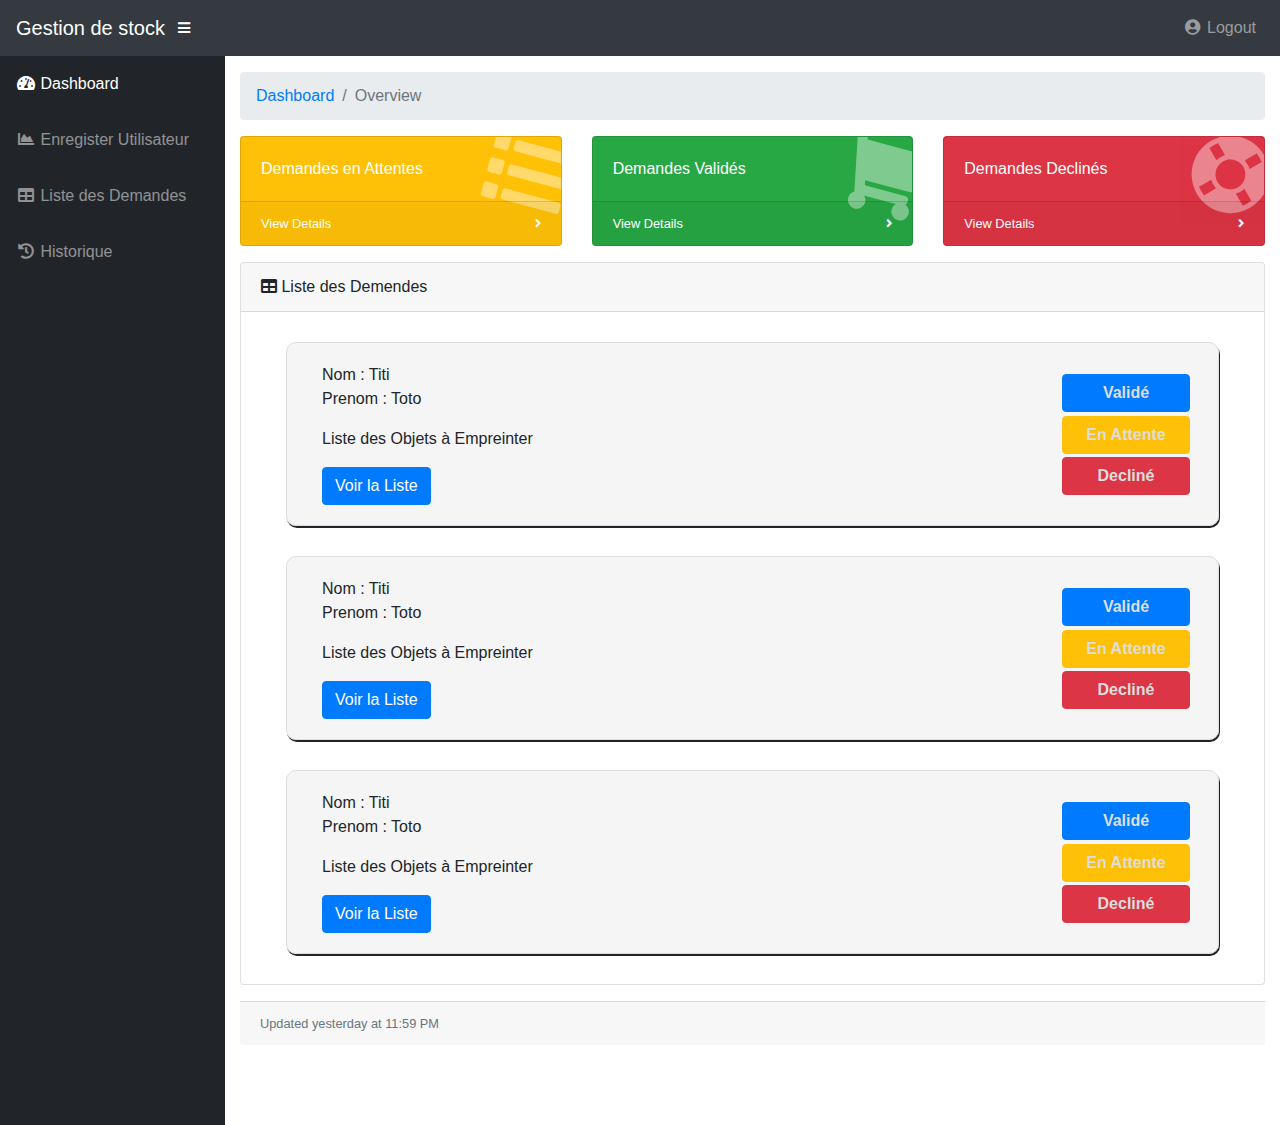
<file: index.html>
<!DOCTYPE html>
<html lang="en">

  <head>

    <meta charset="utf-8">
    <meta http-equiv="X-UA-Compatible" content="IE=edge">
    <meta name="viewport" content="width=device-width, initial-scale=1, shrink-to-fit=no">
    <meta name="description" content="">
    <meta name="author" content="">

    <title>SB Admin - Dashboard</title>

    <!-- Bootstrap core CSS-->
    <link href="vendor/bootstrap/css/bootstrap.min.css" rel="stylesheet">

    <!-- Custom fonts for this template-->
    <link href="vendor/fontawesome-free/css/all.min.css" rel="stylesheet" type="text/css">

    <!-- Page level plugin CSS-->
    <link href="vendor/datatables/dataTables.bootstrap4.css" rel="stylesheet">

    <!-- Custom styles for this template-->
    <link href="css/sb-admin.css" rel="stylesheet">

    <!-- style personnalisé-->
    <link rel="stylesheet" href="addedStyle.css">

  </head>

  <body id="page-top">

    <nav class="navbar navbar-expand navbar-dark bg-dark static-top">

      <a class="navbar-brand mr-1" href="index.html">Gestion de stock</a>

      <button class="btn btn-link btn-sm text-white order-1 order-sm-0" id="sidebarToggle" href="#">
        <i class="fas fa-bars"></i>
      </button>

 

      <!-- Navbar -->
      <ul class="navbar-nav ml-auto  float-left">  
        <li class="nav-item dropdown no-arrow">
          <a class="nav-link dropdown-toggle" href="#" id="userDropdown" role="button" data-toggle="dropdown" aria-haspopup="true" aria-expanded="false">
            <i class="fas fa-user-circle fa-fw"></i> Logout
          </a>     
        </li>
      </ul>

    </nav>

    <div id="wrapper">

      <!-- Sidebar -->
      <ul class="sidebar navbar-nav">
        <li class="nav-item active">
          <a class="nav-link" href="index.html">
            <i class="fas fa-fw fa-tachometer-alt"></i>
            <span>Dashboard</span>
          </a>
        </li>
     
       
        <li class="nav-item">
            <a class="nav-link" href="register.html">
              <i class="fas fa-fw fa-chart-area"></i>
              <span>Enregister Utilisateur</span></a>
          </li>
        <li class="nav-item">
          <a class="nav-link" href="tables.html">
            <i class="fas fa-fw fa-table"></i>
            <span>Liste des Demandes</span></a>
        </li>
        <li class="nav-item">
          <a class="nav-link" href="historique.html">
            <i class="fas fa-fw fa-history"></i>
            <span>Historique</span></a>
        </li>
      </ul>

      <div id="content-wrapper">

        <div class="container-fluid">

          <!-- Breadcrumbs-->
          <ol class="breadcrumb">
            <li class="breadcrumb-item">
              <a href="#">Dashboard</a>
            </li>
            <li class="breadcrumb-item active">Overview</li>
          </ol>

          <!-- Icon Cards-->
          <div class="row">
        <!--     <div class="col-xl-3 col-sm-6 mb-3">
              <div class="card text-white bg-primary o-hidden h-100">
                <div class="card-body">
                  <div class="card-body-icon">
                    <i class="fas fa-fw fa-comments"></i>
                  </div>
                  <div class="mr-5">26 New Messages!</div>
                </div>
                <a class="card-footer text-white clearfix small z-1" href="#">
                  <span class="float-left">View Details</span>
                  <span class="float-right">
                    <i class="fas fa-angle-right"></i>
                  </span>
                </a>
              </div>
            </div>-->
            <div class="col-xl-4 col-sm-6 mb-3">
              <div class="card text-white bg-warning o-hidden h-100">
                <div class="card-body">
                  <div class="card-body-icon">
                    <i class="fas fa-fw fa-list"></i>
                  </div>
                  <div class="mr-5">Demandes en Attentes</div>
                </div>
                <a class="card-footer text-white clearfix small z-1" href="#">
                  <span class="float-left">View Details</span>
                  <span class="float-right">
                    <i class="fas fa-angle-right"></i>
                  </span>
                </a>
              </div>
            </div>
            <div class="col-xl-4 col-sm-6 mb-3">
              <div class="card text-white bg-success o-hidden h-100">
                <div class="card-body">
                  <div class="card-body-icon">
                    <i class="fas fa-fw fa-shopping-cart"></i>
                  </div>
                  <div class="mr-5">Demandes Validés</div>
                </div>
                <a class="card-footer text-white clearfix small z-1" href="#">
                  <span class="float-left">View Details</span>
                  <span class="float-right">
                    <i class="fas fa-angle-right"></i>
                  </span>
                </a>
              </div>
            </div>
            <div class="col-xl-4 col-sm-6 mb-3">
              <div class="card text-white bg-danger o-hidden h-100">
                <div class="card-body">
                  <div class="card-body-icon">
                    <i class="fas fa-fw fa-life-ring"></i>
                  </div>
                  <div class="mr-5"> Demandes Declinés</div>
                </div>
                <a class="card-footer text-white clearfix small z-1" href="#">
                  <span class="float-left">View Details</span>
                  <span class="float-right">
                    <i class="fas fa-angle-right"></i>
                  </span>
                </a>
              </div>
            </div>
          </div>

          <!-- Liste des demendes -->
          <div class="card mb-3">
            <div class="card-header">
              <i class="fas fa-table"></i>
              Liste des Demendes</div>
            <div class="container-fluid ">
                            <div class="demande row" >
      
                        <div class="col-sm " >
                            <p>Nom : Titi <br>
                                Prenom : Toto <br>
        
                            </p>
                            <p>
                              Liste des Objets à Empreinter
                            </p>
                            <button id="myBtn" type="button" class="btn btn-primary" >Voir la Liste</button>       
                            <div class="choix"> 
                              <div><button type="button" class="btn btn-primary"> Validé </button></div>
                                <div><button type="button" class="btn btn-warning"> En Attente </button></div>
                                <div><button type="button" class="btn btn-danger"> Decliné </button></div>
                                
                                
                              </div>
                          </div>
                          
        
                      </div>
              <div class="demande row" >
      
                  <div class="col-sm " >
                      <p>Nom : Titi <br>
                          Prenom : Toto <br>
  
                      </p>
                      <p>
                        Liste des Objets à Empreinter
                      </p>
                      <button id="myBtn" type="button" class="btn btn-primary" >Voir la Liste</button>       
                      <div class="choix"> 
                        <div><button type="button" class="btn btn-primary"> Validé </button></div>
                          <div><button type="button" class="btn btn-warning"> En Attente </button></div>
                          <div><button type="button" class="btn btn-danger"> Decliné </button></div>
                          
                          
                        </div>
                    </div>
                    
  
                </div>
                    <div class="demande row" >
      
                        <div class="col-sm " >
                            <p>Nom : Titi <br>
                                Prenom : Toto <br>
        
                            </p>
                            <p>
                              Liste des Objets à Empreinter
                            </p>
                            <button id="myBtn" type="button" class="btn btn-primary" >Voir la Liste</button>       
                            <div class="choix"> 
                              <div><button type="button" class="btn btn-primary"> Validé </button></div>
                                <div><button type="button" class="btn btn-warning"> En Attente </button></div>
                                <div><button type="button" class="btn btn-danger"> Decliné </button></div>
                                
                                
                              </div>
                          </div>
                          
        
                      </div>
                </div>

         

            </div>
            <div class="card-footer small text-muted">Updated yesterday at 11:59 PM</div>
          </div>

        </div>
        <!-- /.container-fluid -->


<!-- The Modal -->
<div id="myModal" class="modal">

    <!-- Modal content -->
    <div class="modal-content">
      <div class="modal-header">
        <span class="close">&times;</span>
        <h2>Liste des Objet a Empreinté</h2>
      </div>
      <div class="modal-body">
          <table class="table table-bordered" id="dataTable" width="100%" cellspacing="0">
              <thead>
                <tr>
                  <th>Objet</th>
                  <th>Type</th>
                  <th>Quantité</th>
                  <th>Date d'Empreint</th>
                  <th>Date du Retour</th>
                  
                </tr>
              </thead>
              <tbody>
                <tr>
                  <td>Tiger Nixon</td>
                  <td>System Architect</td>
                  <td>Edinburgh</td>
                  <td>61</td>
                  <td>2011/04/25</td>

                </tr>
                <tr>
                  <td>Garrett Winters</td>
                  <td>Accountant</td>
                  <td>Tokyo</td>
                  <td>63</td>
                  <td>2011/07/25</td>

                </tr>
      </div>
    
    </div>
  
  </div>

       

      </div>
      <!-- /.content-wrapper -->

    </div>
    <!-- /#wrapper -->

    <!-- Scroll to Top Button-->
    <a class="scroll-to-top rounded" href="#page-top">
      <i class="fas fa-angle-up"></i>
    </a>

    <!-- Logout Modal-->
    <div class="modal fade" id="logoutModal" tabindex="-1" role="dialog" aria-labelledby="exampleModalLabel" aria-hidden="true">
      <div class="modal-dialog" role="document">
        <div class="modal-content">
          <div class="modal-header">
            <h5 class="modal-title" id="exampleModalLabel">Ready to Leave?</h5>
            <button class="close" type="button" data-dismiss="modal" aria-label="Close">
              <span aria-hidden="true">×</span>
            </button>
          </div>
          <div class="modal-body">Select "Logout" below if you are ready to end your current session.</div>
          <div class="modal-footer">
            <button class="btn btn-secondary" type="button" data-dismiss="modal">Cancel</button>
            <a class="btn btn-primary" href="login.html">Logout</a>
          </div>
        </div>
      </div>
    </div>

    <!-- Bootstrap core JavaScript-->
    <script src="vendor/jquery/jquery.min.js"></script>
    <script src="vendor/bootstrap/js/bootstrap.bundle.min.js"></script>

    <!-- Core plugin JavaScript-->
    <script src="vendor/jquery-easing/jquery.easing.min.js"></script>

    <!-- Page level plugin JavaScript-->
    <script src="vendor/chart.js/Chart.min.js"></script>
    <script src="vendor/datatables/jquery.dataTables.js"></script>
    <script src="vendor/datatables/dataTables.bootstrap4.js"></script>

    <!-- Custom scripts for all pages-->
    <script src="js/sb-admin.min.js"></script>

    <!-- Demo scripts for this page-->
    <script src="js/demo/datatables-demo.js"></script>
    <script src="js/demo/chart-area-demo.js"></script>


    <script>
        // Get the modal
        var modal = document.getElementById('myModal');
        
        // Get the button that opens the modal
        var btn = document.getElementById("myBtn");
        
        // Get the <span> element that closes the modal
        var span = document.getElementsByClassName("close")[0];
        
        // When the user clicks the button, open the modal 
        btn.onclick = function() {
            modal.style.display = "block";
        }
        
        // When the user clicks on <span> (x), close the modal
        span.onclick = function() {
            modal.style.display = "none";
        }
        
        // When the user clicks anywhere outside of the modal, close it
        window.onclick = function(event) {
            if (event.target == modal) {
                modal.style.display = "none";
            }
        }
        </script>

  </body>

</html>
</file>
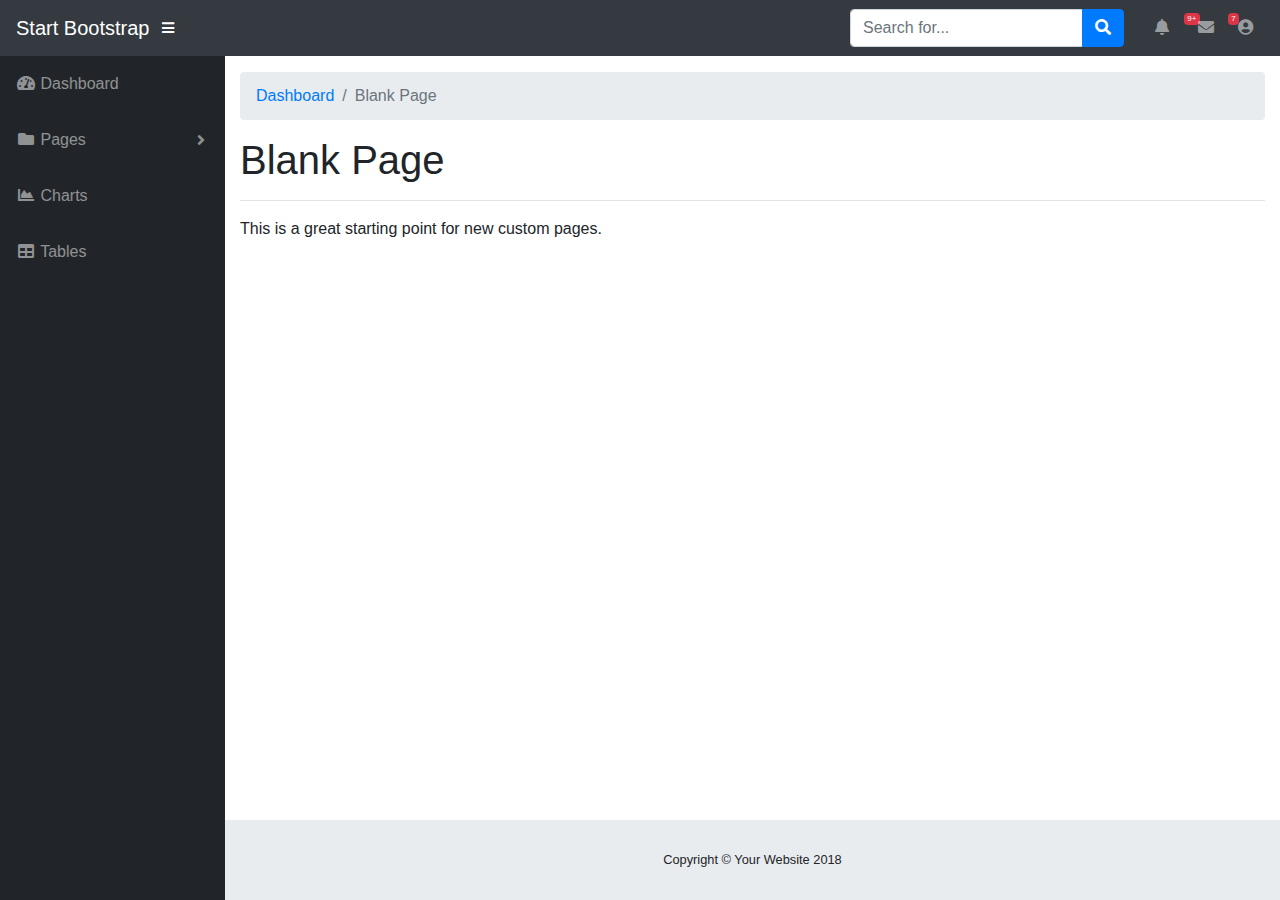
<file: blank.html>
<!DOCTYPE html>
<html lang="en">

  <head>

    <meta charset="utf-8">
    <meta http-equiv="X-UA-Compatible" content="IE=edge">
    <meta name="viewport" content="width=device-width, initial-scale=1, shrink-to-fit=no">
    <meta name="description" content="">
    <meta name="author" content="">

    <title>SB Admin - Blank Page</title>

    <!-- Bootstrap core CSS-->
    <link href="vendor/bootstrap/css/bootstrap.min.css" rel="stylesheet">

    <!-- Custom fonts for this template-->
    <link href="vendor/fontawesome-free/css/all.min.css" rel="stylesheet" type="text/css">

    <!-- Page level plugin CSS-->
    <link href="vendor/datatables/dataTables.bootstrap4.css" rel="stylesheet">

    <!-- Custom styles for this template-->
    <link href="css/sb-admin.css" rel="stylesheet">

  </head>

  <body id="page-top">

    <nav class="navbar navbar-expand navbar-dark bg-dark static-top">

      <a class="navbar-brand mr-1" href="index.html">Start Bootstrap</a>

      <button class="btn btn-link btn-sm text-white order-1 order-sm-0" id="sidebarToggle" href="#">
        <i class="fas fa-bars"></i>
      </button>

      <!-- Navbar Search -->
      <form class="d-none d-md-inline-block form-inline ml-auto mr-0 mr-md-3 my-2 my-md-0">
        <div class="input-group">
          <input type="text" class="form-control" placeholder="Search for..." aria-label="Search" aria-describedby="basic-addon2">
          <div class="input-group-append">
            <button class="btn btn-primary" type="button">
              <i class="fas fa-search"></i>
            </button>
          </div>
        </div>
      </form>

      <!-- Navbar -->
      <ul class="navbar-nav ml-auto ml-md-0">
        <li class="nav-item dropdown no-arrow mx-1">
          <a class="nav-link dropdown-toggle" href="#" id="alertsDropdown" role="button" data-toggle="dropdown" aria-haspopup="true" aria-expanded="false">
            <i class="fas fa-bell fa-fw"></i>
            <span class="badge badge-danger">9+</span>
          </a>
          <div class="dropdown-menu dropdown-menu-right" aria-labelledby="alertsDropdown">
            <a class="dropdown-item" href="#">Action</a>
            <a class="dropdown-item" href="#">Another action</a>
            <div class="dropdown-divider"></div>
            <a class="dropdown-item" href="#">Something else here</a>
          </div>
        </li>
        <li class="nav-item dropdown no-arrow mx-1">
          <a class="nav-link dropdown-toggle" href="#" id="messagesDropdown" role="button" data-toggle="dropdown" aria-haspopup="true" aria-expanded="false">
            <i class="fas fa-envelope fa-fw"></i>
            <span class="badge badge-danger">7</span>
          </a>
          <div class="dropdown-menu dropdown-menu-right" aria-labelledby="messagesDropdown">
            <a class="dropdown-item" href="#">Action</a>
            <a class="dropdown-item" href="#">Another action</a>
            <div class="dropdown-divider"></div>
            <a class="dropdown-item" href="#">Something else here</a>
          </div>
        </li>
        <li class="nav-item dropdown no-arrow">
          <a class="nav-link dropdown-toggle" href="#" id="userDropdown" role="button" data-toggle="dropdown" aria-haspopup="true" aria-expanded="false">
            <i class="fas fa-user-circle fa-fw"></i>
          </a>
          <div class="dropdown-menu dropdown-menu-right" aria-labelledby="userDropdown">
            <a class="dropdown-item" href="#">Settings</a>
            <a class="dropdown-item" href="#">Activity Log</a>
            <div class="dropdown-divider"></div>
            <a class="dropdown-item" href="#" data-toggle="modal" data-target="#logoutModal">Logout</a>
          </div>
        </li>
      </ul>

    </nav>

    <div id="wrapper">

      <!-- Sidebar -->
      <ul class="sidebar navbar-nav">
        <li class="nav-item">
          <a class="nav-link" href="index.html">
            <i class="fas fa-fw fa-tachometer-alt"></i>
            <span>Dashboard</span>
          </a>
        </li>
        <li class="nav-item dropdown">
          <a class="nav-link dropdown-toggle" href="#" id="pagesDropdown" role="button" data-toggle="dropdown" aria-haspopup="true" aria-expanded="false">
            <i class="fas fa-fw fa-folder"></i>
            <span>Pages</span>
          </a>
          <div class="dropdown-menu" aria-labelledby="pagesDropdown">
            <h6 class="dropdown-header">Login Screens:</h6>
            <a class="dropdown-item" href="login.html">Login</a>
            <a class="dropdown-item" href="register.html">Register</a>
            <a class="dropdown-item" href="forgot-password.html">Forgot Password</a>
            <div class="dropdown-divider"></div>
            <h6 class="dropdown-header">Other Pages:</h6>
            <a class="dropdown-item" href="404.html">404 Page</a>
            <a class="dropdown-item active" href="blank.html">Blank Page</a>
          </div>
        </li>
        <li class="nav-item">
          <a class="nav-link" href="charts.html">
            <i class="fas fa-fw fa-chart-area"></i>
            <span>Charts</span></a>
        </li>
        <li class="nav-item">
          <a class="nav-link" href="tables.html">
            <i class="fas fa-fw fa-table"></i>
            <span>Tables</span></a>
        </li>
      </ul>

      <div id="content-wrapper">

        <div class="container-fluid">

          <!-- Breadcrumbs-->
          <ol class="breadcrumb">
            <li class="breadcrumb-item">
              <a href="index.html">Dashboard</a>
            </li>
            <li class="breadcrumb-item active">Blank Page</li>
          </ol>

          <!-- Page Content -->
          <h1>Blank Page</h1>
          <hr>
          <p>This is a great starting point for new custom pages.</p>

        </div>
        <!-- /.container-fluid -->

        <!-- Sticky Footer -->
        <footer class="sticky-footer">
          <div class="container my-auto">
            <div class="copyright text-center my-auto">
              <span>Copyright © Your Website 2018</span>
            </div>
          </div>
        </footer>

      </div>
      <!-- /.content-wrapper -->

    </div>
    <!-- /#wrapper -->

    <!-- Scroll to Top Button-->
    <a class="scroll-to-top rounded" href="#page-top">
      <i class="fas fa-angle-up"></i>
    </a>

    <!-- Logout Modal-->
    <div class="modal fade" id="logoutModal" tabindex="-1" role="dialog" aria-labelledby="exampleModalLabel" aria-hidden="true">
      <div class="modal-dialog" role="document">
        <div class="modal-content">
          <div class="modal-header">
            <h5 class="modal-title" id="exampleModalLabel">Ready to Leave?</h5>
            <button class="close" type="button" data-dismiss="modal" aria-label="Close">
              <span aria-hidden="true">×</span>
            </button>
          </div>
          <div class="modal-body">Select "Logout" below if you are ready to end your current session.</div>
          <div class="modal-footer">
            <button class="btn btn-secondary" type="button" data-dismiss="modal">Cancel</button>
            <a class="btn btn-primary" href="login.html">Logout</a>
          </div>
        </div>
      </div>
    </div>

    <!-- Bootstrap core JavaScript-->
    <script src="vendor/jquery/jquery.min.js"></script>
    <script src="vendor/bootstrap/js/bootstrap.bundle.min.js"></script>

    <!-- Core plugin JavaScript-->
    <script src="vendor/jquery-easing/jquery.easing.min.js"></script>

    <!-- Custom scripts for all pages-->
    <script src="js/sb-admin.min.js"></script>

  </body>

</html>
</file>
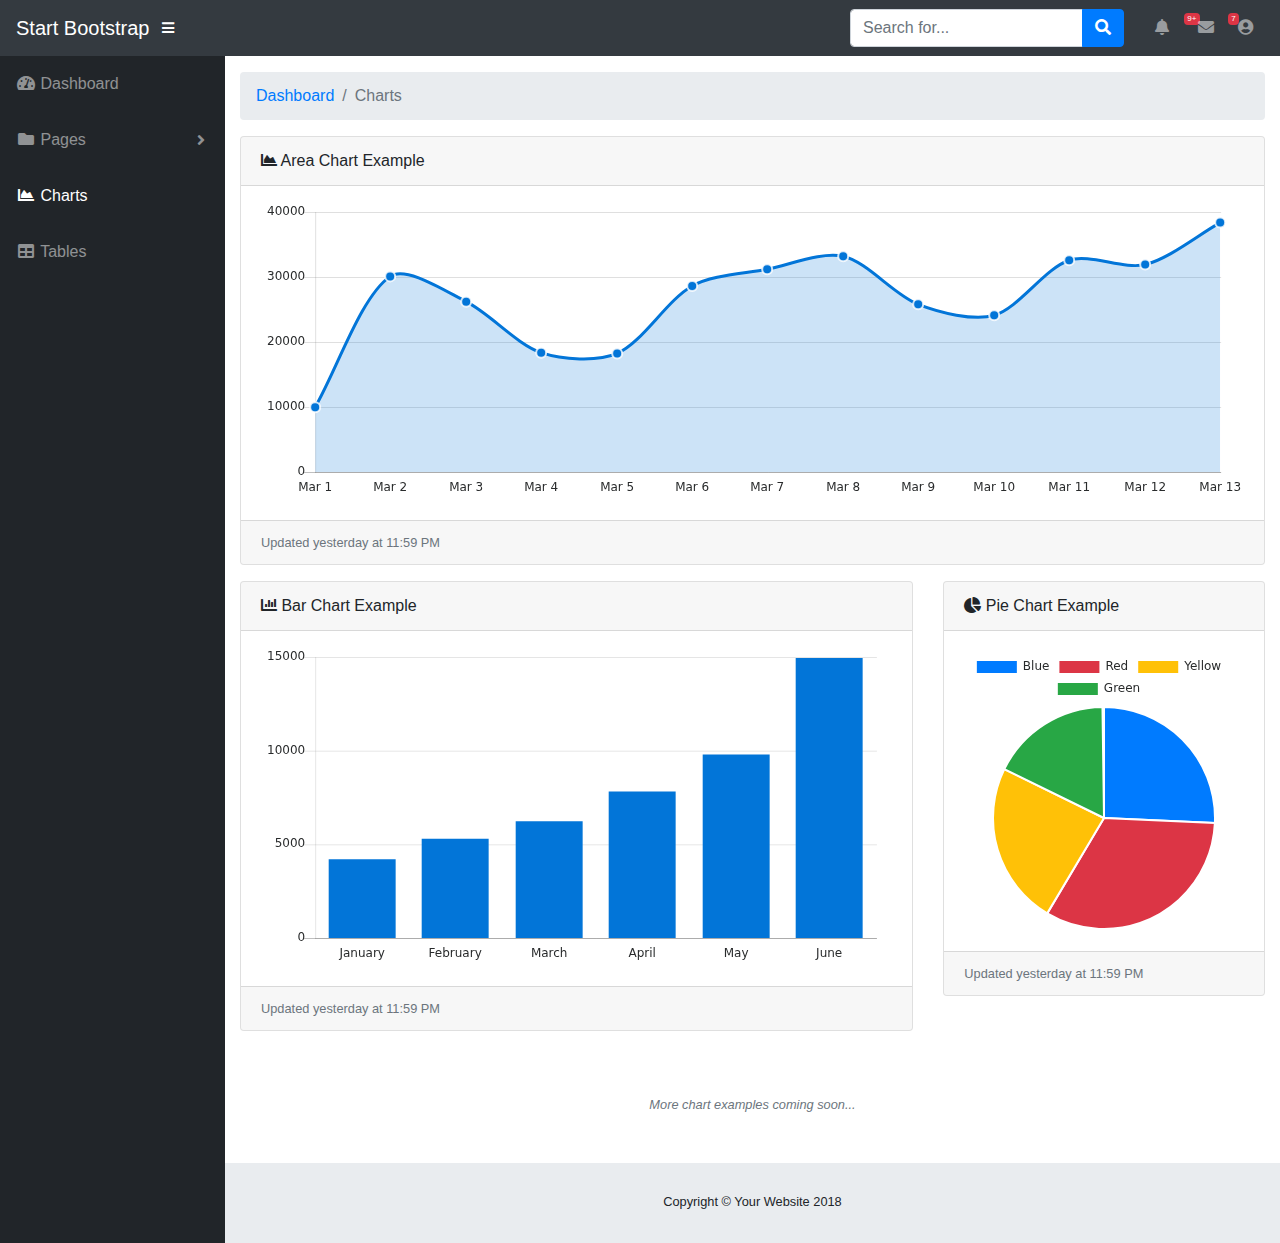
<file: charts.html>
<!DOCTYPE html>
<html lang="en">

  <head>

    <meta charset="utf-8">
    <meta http-equiv="X-UA-Compatible" content="IE=edge">
    <meta name="viewport" content="width=device-width, initial-scale=1, shrink-to-fit=no">
    <meta name="description" content="">
    <meta name="author" content="">

    <title>SB Admin - Charts</title>

    <!-- Bootstrap core CSS-->
    <link href="vendor/bootstrap/css/bootstrap.min.css" rel="stylesheet">

    <!-- Custom fonts for this template-->
    <link href="vendor/fontawesome-free/css/all.min.css" rel="stylesheet" type="text/css">

    <!-- Page level plugin CSS-->
    <link href="vendor/datatables/dataTables.bootstrap4.css" rel="stylesheet">

    <!-- Custom styles for this template-->
    <link href="css/sb-admin.css" rel="stylesheet">

  </head>

  <body id="page-top">

    <nav class="navbar navbar-expand navbar-dark bg-dark static-top">

      <a class="navbar-brand mr-1" href="index.html">Start Bootstrap</a>

      <button class="btn btn-link btn-sm text-white order-1 order-sm-0" id="sidebarToggle" href="#">
        <i class="fas fa-bars"></i>
      </button>

      <!-- Navbar Search -->
      <form class="d-none d-md-inline-block form-inline ml-auto mr-0 mr-md-3 my-2 my-md-0">
        <div class="input-group">
          <input type="text" class="form-control" placeholder="Search for..." aria-label="Search" aria-describedby="basic-addon2">
          <div class="input-group-append">
            <button class="btn btn-primary" type="button">
              <i class="fas fa-search"></i>
            </button>
          </div>
        </div>
      </form>

      <!-- Navbar -->
      <ul class="navbar-nav ml-auto ml-md-0">
        <li class="nav-item dropdown no-arrow mx-1">
          <a class="nav-link dropdown-toggle" href="#" id="alertsDropdown" role="button" data-toggle="dropdown" aria-haspopup="true" aria-expanded="false">
            <i class="fas fa-bell fa-fw"></i>
            <span class="badge badge-danger">9+</span>
          </a>
          <div class="dropdown-menu dropdown-menu-right" aria-labelledby="alertsDropdown">
            <a class="dropdown-item" href="#">Action</a>
            <a class="dropdown-item" href="#">Another action</a>
            <div class="dropdown-divider"></div>
            <a class="dropdown-item" href="#">Something else here</a>
          </div>
        </li>
        <li class="nav-item dropdown no-arrow mx-1">
          <a class="nav-link dropdown-toggle" href="#" id="messagesDropdown" role="button" data-toggle="dropdown" aria-haspopup="true" aria-expanded="false">
            <i class="fas fa-envelope fa-fw"></i>
            <span class="badge badge-danger">7</span>
          </a>
          <div class="dropdown-menu dropdown-menu-right" aria-labelledby="messagesDropdown">
            <a class="dropdown-item" href="#">Action</a>
            <a class="dropdown-item" href="#">Another action</a>
            <div class="dropdown-divider"></div>
            <a class="dropdown-item" href="#">Something else here</a>
          </div>
        </li>
        <li class="nav-item dropdown no-arrow">
          <a class="nav-link dropdown-toggle" href="#" id="userDropdown" role="button" data-toggle="dropdown" aria-haspopup="true" aria-expanded="false">
            <i class="fas fa-user-circle fa-fw"></i>
          </a>
          <div class="dropdown-menu dropdown-menu-right" aria-labelledby="userDropdown">
            <a class="dropdown-item" href="#">Settings</a>
            <a class="dropdown-item" href="#">Activity Log</a>
            <div class="dropdown-divider"></div>
            <a class="dropdown-item" href="#" data-toggle="modal" data-target="#logoutModal">Logout</a>
          </div>
        </li>
      </ul>

    </nav>

    <div id="wrapper">

      <!-- Sidebar -->
      <ul class="sidebar navbar-nav">
        <li class="nav-item">
          <a class="nav-link" href="index.html">
            <i class="fas fa-fw fa-tachometer-alt"></i>
            <span>Dashboard</span>
          </a>
        </li>
        <li class="nav-item dropdown">
          <a class="nav-link dropdown-toggle" href="#" id="pagesDropdown" role="button" data-toggle="dropdown" aria-haspopup="true" aria-expanded="false">
            <i class="fas fa-fw fa-folder"></i>
            <span>Pages</span>
          </a>
          <div class="dropdown-menu" aria-labelledby="pagesDropdown">
            <h6 class="dropdown-header">Login Screens:</h6>
            <a class="dropdown-item" href="login.html">Login</a>
            <a class="dropdown-item" href="register.html">Register</a>
            <a class="dropdown-item" href="forgot-password.html">Forgot Password</a>
            <div class="dropdown-divider"></div>
            <h6 class="dropdown-header">Other Pages:</h6>
            <a class="dropdown-item" href="404.html">404 Page</a>
            <a class="dropdown-item" href="blank.html">Blank Page</a>
          </div>
        </li>
        <li class="nav-item active">
          <a class="nav-link" href="charts.html">
            <i class="fas fa-fw fa-chart-area"></i>
            <span>Charts</span></a>
        </li>
        <li class="nav-item">
          <a class="nav-link" href="tables.html">
            <i class="fas fa-fw fa-table"></i>
            <span>Tables</span></a>
        </li>
      </ul>

      <div id="content-wrapper">

        <div class="container-fluid">

          <!-- Breadcrumbs-->
          <ol class="breadcrumb">
            <li class="breadcrumb-item">
              <a href="#">Dashboard</a>
            </li>
            <li class="breadcrumb-item active">Charts</li>
          </ol>

          <!-- Area Chart Example-->
          <div class="card mb-3">
            <div class="card-header">
              <i class="fas fa-chart-area"></i>
              Area Chart Example</div>
            <div class="card-body">
              <canvas id="myAreaChart" width="100%" height="30"></canvas>
            </div>
            <div class="card-footer small text-muted">Updated yesterday at 11:59 PM</div>
          </div>

          <div class="row">
            <div class="col-lg-8">
              <div class="card mb-3">
                <div class="card-header">
                  <i class="fas fa-chart-bar"></i>
                  Bar Chart Example</div>
                <div class="card-body">
                  <canvas id="myBarChart" width="100%" height="50"></canvas>
                </div>
                <div class="card-footer small text-muted">Updated yesterday at 11:59 PM</div>
              </div>
            </div>
            <div class="col-lg-4">
              <div class="card mb-3">
                <div class="card-header">
                  <i class="fas fa-chart-pie"></i>
                  Pie Chart Example</div>
                <div class="card-body">
                  <canvas id="myPieChart" width="100%" height="100"></canvas>
                </div>
                <div class="card-footer small text-muted">Updated yesterday at 11:59 PM</div>
              </div>
            </div>
          </div>

          <p class="small text-center text-muted my-5">
            <em>More chart examples coming soon...</em>
          </p>

        </div>
        <!-- /.container-fluid -->

        <!-- Sticky Footer -->
        <footer class="sticky-footer">
          <div class="container my-auto">
            <div class="copyright text-center my-auto">
              <span>Copyright © Your Website 2018</span>
            </div>
          </div>
        </footer>

      </div>
      <!-- /.content-wrapper -->

    </div>
    <!-- /#wrapper -->

    <!-- Scroll to Top Button-->
    <a class="scroll-to-top rounded" href="#page-top">
      <i class="fas fa-angle-up"></i>
    </a>

    <!-- Logout Modal-->
    <div class="modal fade" id="logoutModal" tabindex="-1" role="dialog" aria-labelledby="exampleModalLabel" aria-hidden="true">
      <div class="modal-dialog" role="document">
        <div class="modal-content">
          <div class="modal-header">
            <h5 class="modal-title" id="exampleModalLabel">Ready to Leave?</h5>
            <button class="close" type="button" data-dismiss="modal" aria-label="Close">
              <span aria-hidden="true">×</span>
            </button>
          </div>
          <div class="modal-body">Select "Logout" below if you are ready to end your current session.</div>
          <div class="modal-footer">
            <button class="btn btn-secondary" type="button" data-dismiss="modal">Cancel</button>
            <a class="btn btn-primary" href="login.html">Logout</a>
          </div>
        </div>
      </div>
    </div>

    <!-- Bootstrap core JavaScript-->
    <script src="vendor/jquery/jquery.min.js"></script>
    <script src="vendor/bootstrap/js/bootstrap.bundle.min.js"></script>

    <!-- Core plugin JavaScript-->
    <script src="vendor/jquery-easing/jquery.easing.min.js"></script>

    <!-- Page level plugin JavaScript-->
    <script src="vendor/chart.js/Chart.min.js"></script>

    <!-- Custom scripts for all pages-->
    <script src="js/sb-admin.min.js"></script>

    <!-- Demo scripts for this page-->
    <script src="js/demo/chart-area-demo.js"></script>
    <script src="js/demo/chart-bar-demo.js"></script>
    <script src="js/demo/chart-pie-demo.js"></script>

  </body>

</html>
</file>
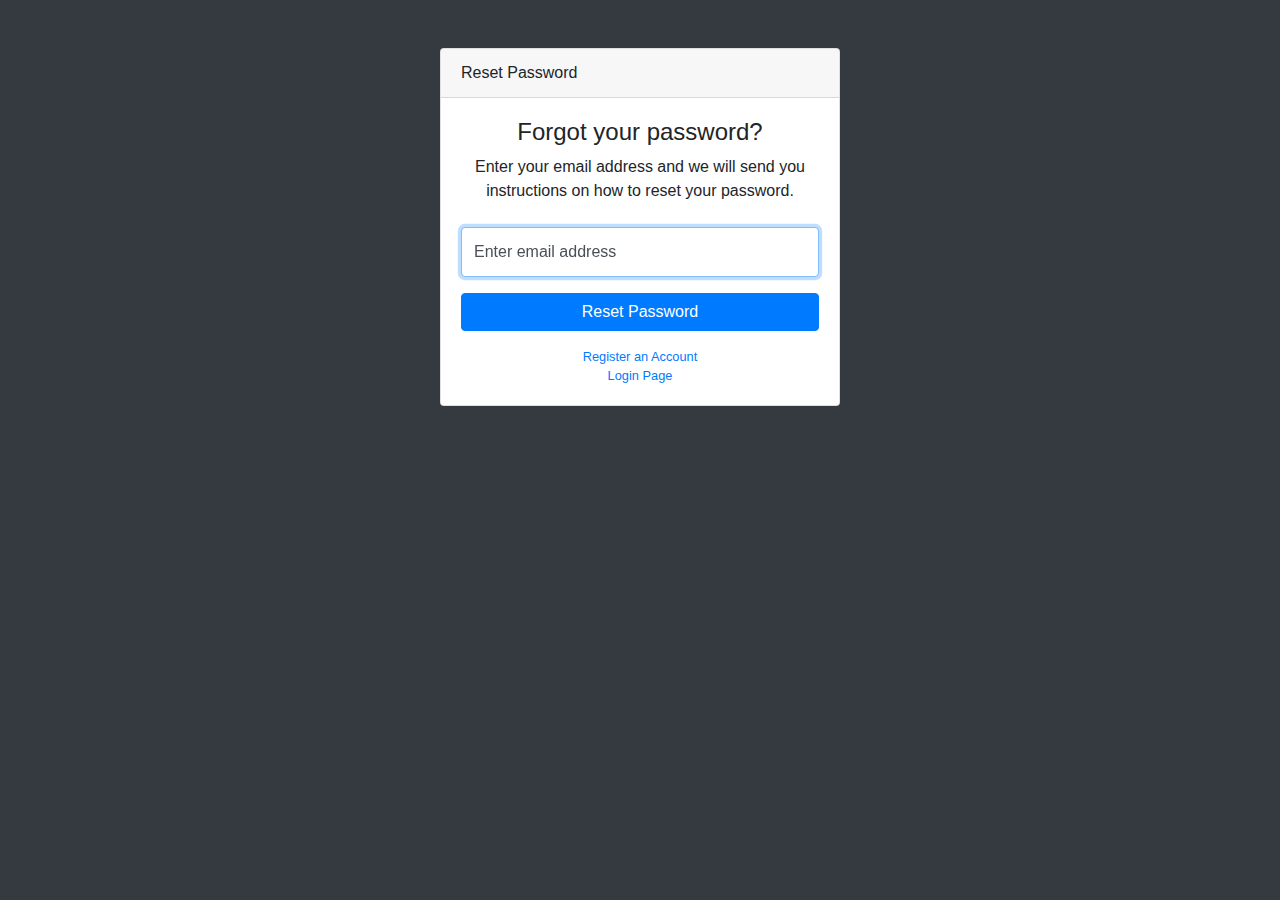
<file: forgot-password.html>
<!DOCTYPE html>
<html lang="en">

  <head>

    <meta charset="utf-8">
    <meta http-equiv="X-UA-Compatible" content="IE=edge">
    <meta name="viewport" content="width=device-width, initial-scale=1, shrink-to-fit=no">
    <meta name="description" content="">
    <meta name="author" content="">

    <title>SB Admin - Forgot Password</title>

    <!-- Bootstrap core CSS-->
    <link href="vendor/bootstrap/css/bootstrap.min.css" rel="stylesheet">

    <!-- Custom fonts for this template-->
    <link href="vendor/fontawesome-free/css/all.min.css" rel="stylesheet" type="text/css">

    <!-- Custom styles for this template-->
    <link href="css/sb-admin.css" rel="stylesheet">

  </head>

  <body class="bg-dark">

    <div class="container">
      <div class="card card-login mx-auto mt-5">
        <div class="card-header">Reset Password</div>
        <div class="card-body">
          <div class="text-center mb-4">
            <h4>Forgot your password?</h4>
            <p>Enter your email address and we will send you instructions on how to reset your password.</p>
          </div>
          <form>
            <div class="form-group">
              <div class="form-label-group">
                <input type="email" id="inputEmail" class="form-control" placeholder="Enter email address" required="required" autofocus="autofocus">
                <label for="inputEmail">Enter email address</label>
              </div>
            </div>
            <a class="btn btn-primary btn-block" href="login.html">Reset Password</a>
          </form>
          <div class="text-center">
            <a class="d-block small mt-3" href="register.html">Register an Account</a>
            <a class="d-block small" href="login.html">Login Page</a>
          </div>
        </div>
      </div>
    </div>

    <!-- Bootstrap core JavaScript-->
    <script src="vendor/jquery/jquery.min.js"></script>
    <script src="vendor/bootstrap/js/bootstrap.bundle.min.js"></script>

    <!-- Core plugin JavaScript-->
    <script src="vendor/jquery-easing/jquery.easing.min.js"></script>

  </body>

</html>
</file>
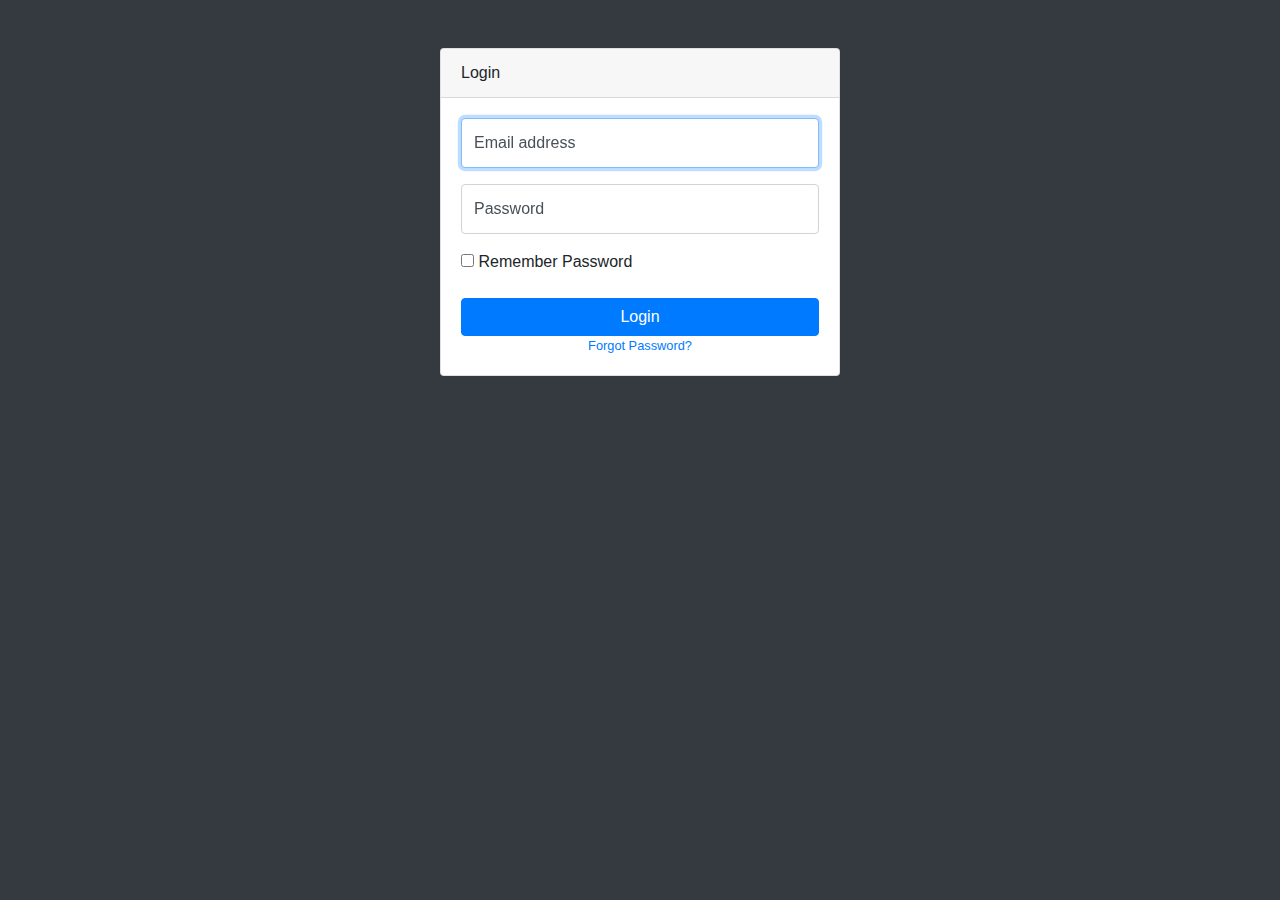
<file: login.html>
<!DOCTYPE html>
<html lang="en">

  <head>

    <meta charset="utf-8">
    <meta http-equiv="X-UA-Compatible" content="IE=edge">
    <meta name="viewport" content="width=device-width, initial-scale=1, shrink-to-fit=no">
    <meta name="description" content="">
    <meta name="author" content="">

    <title>SB Admin - Login</title>

    <!-- Bootstrap core CSS-->
    <link href="vendor/bootstrap/css/bootstrap.min.css" rel="stylesheet">

    <!-- Custom fonts for this template-->
    <link href="vendor/fontawesome-free/css/all.min.css" rel="stylesheet" type="text/css">

    <!-- Custom styles for this template-->
    <link href="css/sb-admin.css" rel="stylesheet">

  </head>

  <body class="bg-dark">

    <div class="container">
      <div class="card card-login mx-auto mt-5">
        <div class="card-header">Login</div>
        <div class="card-body">
          <form>
            <div class="form-group">
              <div class="form-label-group">
                <input type="email" id="inputEmail" class="form-control" placeholder="Email address" required="required" autofocus="autofocus">
                <label for="inputEmail">Email address</label>
              </div>
            </div>
            <div class="form-group">
              <div class="form-label-group">
                <input type="password" id="inputPassword" class="form-control" placeholder="Password" required="required">
                <label for="inputPassword">Password</label>
              </div>
            </div>
            <div class="form-group">
              <div class="checkbox">
                <label>
                  <input type="checkbox" value="remember-me">
                  Remember Password
                </label>
              </div>
            </div>
            <a class="btn btn-primary btn-block" href="index.html">Login</a>
          </form>
          <div class="text-center">
            <a class="d-block small" href="forgot-password.html">Forgot Password?</a>
          </div>
        </div>
      </div>
    </div>

    <!-- Bootstrap core JavaScript-->
    <script src="vendor/jquery/jquery.min.js"></script>
    <script src="vendor/bootstrap/js/bootstrap.bundle.min.js"></script>

    <!-- Core plugin JavaScript-->
    <script src="vendor/jquery-easing/jquery.easing.min.js"></script>

  </body>

</html>
</file>
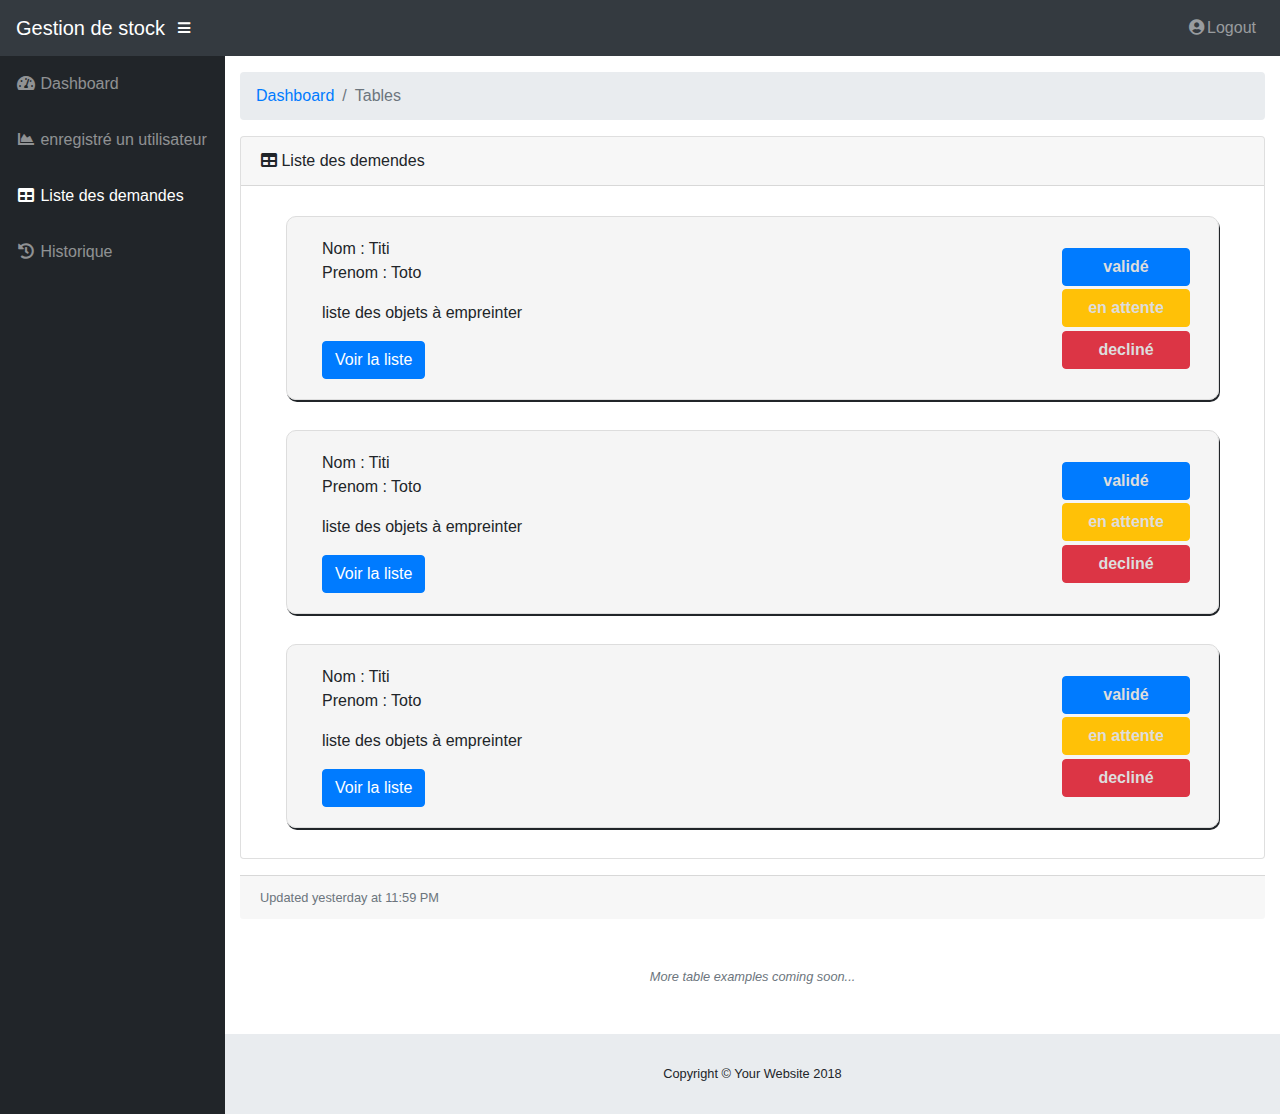
<file: tables.html>
<!DOCTYPE html>
<html lang="en">

  <head>

    <meta charset="utf-8">
    <meta http-equiv="X-UA-Compatible" content="IE=edge">
    <meta name="viewport" content="width=device-width, initial-scale=1, shrink-to-fit=no">
    <meta name="description" content="">
    <meta name="author" content="">

    <title>SB Admin - Tables</title>

    <!-- Bootstrap core CSS-->
    <link href="vendor/bootstrap/css/bootstrap.min.css" rel="stylesheet">

    <!-- Custom fonts for this template-->
    <link href="vendor/fontawesome-free/css/all.min.css" rel="stylesheet" type="text/css">

    <!-- Page level plugin CSS-->
    <link href="vendor/datatables/dataTables.bootstrap4.css" rel="stylesheet">

    <!-- Custom styles for this template-->
    <link href="css/sb-admin.css" rel="stylesheet">
    
    <!-- style personnalisé-->
    <link rel="stylesheet" href="addedStyle.css">

  </head>

  <body id="page-top">

    <nav class="navbar navbar-expand navbar-dark bg-dark static-top">

      <a class="navbar-brand mr-1" href="index.html">Gestion de stock</a>

      <button class="btn btn-link btn-sm text-white order-1 order-sm-0" id="sidebarToggle" href="#">
        <i class="fas fa-bars"></i>
      </button>

      <!-- Navbar Search -->
      
      <!-- Navbar -->
      <ul class="navbar-nav ml-auto ">
  
  
        <li class="nav-item dropdown no-arrow">
          <a class="nav-link dropdown-toggle" href="#" id="userDropdown" role="button" data-toggle="dropdown" aria-haspopup="true" aria-expanded="false">
            <i class="fas fa-user-circle fa-fw"></i>Logout
          </a>
         
        </li>
      </ul>

    </nav>

    <div id="wrapper">

      <!-- Sidebar -->
      <ul class="sidebar navbar-nav">
        <li class="nav-item">
          <a class="nav-link" href="index.html">
            <i class="fas fa-fw fa-tachometer-alt"></i>
            <span>Dashboard</span>
          </a>
        </li>
        
        <li class="nav-item">
          <a class="nav-link" href="register.html">
            <i class="fas fa-fw fa-chart-area"></i>
            <span>enregistré un utilisateur</span></a>
        </li>
        <li class="nav-item active">
          <a class="nav-link" href="tables.html">
            <i class="fas fa-fw fa-table"></i>
            <span>Liste des demandes</span></a>
        </li>
        <li class="nav-item">
          <a class="nav-link" href="historique.html">
            <i class="fas fa-fw fa-history"></i>
            <span>Historique  </span></a>
        </li>
      </ul>

      <div id="content-wrapper">

        <div class="container-fluid">

          <!-- Breadcrumbs-->
          <ol class="breadcrumb">
            <li class="breadcrumb-item">
              <a href="#">Dashboard</a>
            </li>
            <li class="breadcrumb-item active">Tables</li>
          </ol>

          <!-- DataTables Example -->
          <div class="card mb-3">
              <div class="card-header">
                <i class="fas fa-table"></i>
                Liste des demendes</div>
              <div class="container-fluid ">
                  <div class="demande row" >
        
                      <div class="col-sm " >
                          <p>Nom : Titi <br>
                              Prenom : Toto <br>
      
                          </p>
                          <p>
                            liste des objets à empreinter
                          </p>
                          <button id="myBtn" type="button" class="btn btn-primary" >Voir la liste</button>       
                          <div class="choix"> 
                            <div><button type="button" class="btn btn-primary"> validé </button></div>
                              <div><button type="button" class="btn btn-warning"> en attente </button></div>
                              <div><button type="button" class="btn btn-danger"> decliné </button></div>
                              
                              
                            </div>
                        </div>
                        
      
                    </div>
                <div class="demande row" >
        
                    <div class="col-sm " >
                        <p>Nom : Titi <br>
                            Prenom : Toto <br>
    
                        </p>
                        <p>
                          liste des objets à empreinter
                        </p>
                        <button id="myBtn" type="button" class="btn btn-primary" >Voir la liste</button>       
                        <div class="choix"> 
                          <div><button type="button" class="btn btn-primary"> validé </button></div>
                            <div><button type="button" class="btn btn-warning"> en attente </button></div>
                            <div><button type="button" class="btn btn-danger"> decliné </button></div>
                            
                            
                          </div>
                      </div>
                      
    
                  </div>
                      <div class="demande row" >
        
                          <div class="col-sm " >
                              <p>Nom : Titi <br>
                                  Prenom : Toto <br>
          
                              </p>
                              <p>
                                liste des objets à empreinter
                              </p>
                              <button id="myBtn" type="button" class="btn btn-primary" >Voir la liste</button>       
                              <div class="choix"> 
                                <div><button type="button" class="btn btn-primary"> validé </button></div>
                                  <div><button type="button" class="btn btn-warning"> en attente </button></div>
                                  <div><button type="button" class="btn btn-danger"> decliné </button></div>
                                  
                                  
                                </div>
                            </div>
                            
          
                        </div>
                  </div>
  
           
  
              </div>            <div class="card-footer small text-muted">Updated yesterday at 11:59 PM</div>
          </div>

          <p class="small text-center text-muted my-5">
            <em>More table examples coming soon...</em>
          </p>

        </div>
        <!-- /.container-fluid -->

        <!-- Sticky Footer -->
        <footer class="sticky-footer">
          <div class="container my-auto">
            <div class="copyright text-center my-auto">
              <span>Copyright © Your Website 2018</span>
            </div>
          </div>
        </footer>

      </div>
      <!-- /.content-wrapper -->

    </div>
    <!-- /#wrapper -->

    <!-- Scroll to Top Button-->
    <a class="scroll-to-top rounded" href="#page-top">
      <i class="fas fa-angle-up"></i>
    </a>

    <!-- Logout Modal-->
    <div class="modal fade" id="logoutModal" tabindex="-1" role="dialog" aria-labelledby="exampleModalLabel" aria-hidden="true">
      <div class="modal-dialog" role="document">
        <div class="modal-content">
          <div class="modal-header">
            <h5 class="modal-title" id="exampleModalLabel">Ready to Leave?</h5>
            <button class="close" type="button" data-dismiss="modal" aria-label="Close">
              <span aria-hidden="true">×</span>
            </button>
          </div>
          <div class="modal-body">Select "Logout" below if you are ready to end your current session.</div>
          <div class="modal-footer">
            <button class="btn btn-secondary" type="button" data-dismiss="modal">Cancel</button>
            <a class="btn btn-primary" href="login.html">Logout</a>
          </div>
        </div>
      </div>
    </div>

    <!-- Bootstrap core JavaScript-->
    <script src="vendor/jquery/jquery.min.js"></script>
    <script src="vendor/bootstrap/js/bootstrap.bundle.min.js"></script>

    <!-- Core plugin JavaScript-->
    <script src="vendor/jquery-easing/jquery.easing.min.js"></script>

    <!-- Page level plugin JavaScript-->
    <script src="vendor/datatables/jquery.dataTables.js"></script>
    <script src="vendor/datatables/dataTables.bootstrap4.js"></script>

    <!-- Custom scripts for all pages-->
    <script src="js/sb-admin.min.js"></script>

    <!-- Demo scripts for this page-->
    <script src="js/demo/datatables-demo.js"></script>

  </body>

</html>
</file>
<file: addedStyle.css>
.modal-header .close{
    margin: 0;
}

.demande{
    /*background-color:royalblue; */
    margin:30px;

    padding: 20px;
    border : solid 1px #ddd;
    box-shadow: 1px 2px;
    border-radius: 10px;
    position: relative;
    -webkit-transition: 4s;
    transition:  4s;
    background-color: rgba(204,204,204,0.19) ;
}
.demande:hover{
    box-shadow: 3px 3px 5px 6px #d8d8d8; 
    width: 95%;
    
}

.choix{
    position: absolute;
    top :0;
    right: 0;
    margin-top: 0.5rem;
    margin-right: 0.5rem;
    
}

.choix button{
    margin-top: 0.2rem;
    width: 8rem;
    color: #ddd;
    font-weight: bolder;
}
.choix button:hover{
    margin-top: 0.2rem;
    width: 8rem;
    color: white;
    font-weight: bolder;
}

/* The Modal (background) */
.modal {
    display: none; /* Hidden by default */
    position: fixed; /* Stay in place */
    z-index: 1; /* Sit on top */
    padding-top: 100px; /* Location of the box */
    left: 0;
    top: 0;
    width: 100%; /* Full width */
    height: 100%; /* Full height */
    overflow: auto; /* Enable scroll if needed */
    background-color: rgb(0,0,0); /* Fallback color */
    background-color: rgba(0,0,0,0.4); /* Black w/ opacity */
}

/* Modal Content */
.modal-content {
    position: relative;
    background-color: #fefefe;
    margin: auto;
    padding: 0;
    border: 1px solid #888;
    width: 80%;
    box-shadow: 0 4px 8px 0 rgba(0,0,0,0.2),0 6px 20px 0 rgba(0,0,0,0.19);
    -webkit-animation-name: animatetop;
    -webkit-animation-duration: 0.4s;
    animation-name: animatetop;
    animation-duration: 0.4s
}

/* Add Animation */
@-webkit-keyframes animatetop {
    from {top:-300px; opacity:0} 
    to {top:0; opacity:1}
}

@keyframes animatetop {
    from {top:-300px; opacity:0}
    to {top:0; opacity:1}
}

/* The Close Button */
.close {
    color: white;
    float: right;
    font-size: 28px;
    font-weight: bold;
}

.close:hover,
.close:focus {
    color: #000;
    text-decoration: none;
    cursor: pointer;
}

.modal-header {
    padding: 2px 16px;
    background-color: #5cb85c;
    color: white;
}

.modal-body {padding: 2px 16px;}

.modal-footer {
    padding: 2px 16px;
    background-color: #5cb85c;
    color: white;
}
</file>
<file: vendor/fontawesome-free/css/all.min.css>
/*!
 * Font Awesome Free 5.3.1 by @fontawesome - https://fontawesome.com
 * License - https://fontawesome.com/license/free (Icons: CC BY 4.0, Fonts: SIL OFL 1.1, Code: MIT License)
 */
.fa,.fab,.fal,.far,.fas{-moz-osx-font-smoothing:grayscale;-webkit-font-smoothing:antialiased;display:inline-block;font-style:normal;font-variant:normal;text-rendering:auto;line-height:1}.fa-lg{font-size:1.33333em;line-height:.75em;vertical-align:-.0667em}.fa-xs{font-size:.75em}.fa-sm{font-size:.875em}.fa-1x{font-size:1em}.fa-2x{font-size:2em}.fa-3x{font-size:3em}.fa-4x{font-size:4em}.fa-5x{font-size:5em}.fa-6x{font-size:6em}.fa-7x{font-size:7em}.fa-8x{font-size:8em}.fa-9x{font-size:9em}.fa-10x{font-size:10em}.fa-fw{text-align:center;width:1.25em}.fa-ul{list-style-type:none;margin-left:2.5em;padding-left:0}.fa-ul>li{position:relative}.fa-li{left:-2em;position:absolute;text-align:center;width:2em;line-height:inherit}.fa-border{border:.08em solid #eee;border-radius:.1em;padding:.2em .25em .15em}.fa-pull-left{float:left}.fa-pull-right{float:right}.fa.fa-pull-left,.fab.fa-pull-left,.fal.fa-pull-left,.far.fa-pull-left,.fas.fa-pull-left{margin-right:.3em}.fa.fa-pull-right,.fab.fa-pull-right,.fal.fa-pull-right,.far.fa-pull-right,.fas.fa-pull-right{margin-left:.3em}.fa-spin{animation:fa-spin 2s infinite linear}.fa-pulse{animation:fa-spin 1s infinite steps(8)}@keyframes fa-spin{0%{transform:rotate(0deg)}to{transform:rotate(1turn)}}.fa-rotate-90{-ms-filter:"progid:DXImageTransform.Microsoft.BasicImage(rotation=1)";transform:rotate(90deg)}.fa-rotate-180{-ms-filter:"progid:DXImageTransform.Microsoft.BasicImage(rotation=2)";transform:rotate(180deg)}.fa-rotate-270{-ms-filter:"progid:DXImageTransform.Microsoft.BasicImage(rotation=3)";transform:rotate(270deg)}.fa-flip-horizontal{-ms-filter:"progid:DXImageTransform.Microsoft.BasicImage(rotation=0, mirror=1)";transform:scaleX(-1)}.fa-flip-vertical{transform:scaleY(-1)}.fa-flip-horizontal.fa-flip-vertical,.fa-flip-vertical{-ms-filter:"progid:DXImageTransform.Microsoft.BasicImage(rotation=2, mirror=1)"}.fa-flip-horizontal.fa-flip-vertical{transform:scale(-1)}:root .fa-flip-horizontal,:root .fa-flip-vertical,:root .fa-rotate-90,:root .fa-rotate-180,:root .fa-rotate-270{-webkit-filter:none;filter:none}.fa-stack{display:inline-block;height:2em;line-height:2em;position:relative;vertical-align:middle;width:2em}.fa-stack-1x,.fa-stack-2x{left:0;position:absolute;text-align:center;width:100%}.fa-stack-1x{line-height:inherit}.fa-stack-2x{font-size:2em}.fa-inverse{color:#fff}.fa-500px:before{content:"\f26e"}.fa-accessible-icon:before{content:"\f368"}.fa-accusoft:before{content:"\f369"}.fa-ad:before{content:"\f641"}.fa-address-book:before{content:"\f2b9"}.fa-address-card:before{content:"\f2bb"}.fa-adjust:before{content:"\f042"}.fa-adn:before{content:"\f170"}.fa-adversal:before{content:"\f36a"}.fa-affiliatetheme:before{content:"\f36b"}.fa-air-freshener:before{content:"\f5d0"}.fa-algolia:before{content:"\f36c"}.fa-align-center:before{content:"\f037"}.fa-align-justify:before{content:"\f039"}.fa-align-left:before{content:"\f036"}.fa-align-right:before{content:"\f038"}.fa-alipay:before{content:"\f642"}.fa-allergies:before{content:"\f461"}.fa-amazon:before{content:"\f270"}.fa-amazon-pay:before{content:"\f42c"}.fa-ambulance:before{content:"\f0f9"}.fa-american-sign-language-interpreting:before{content:"\f2a3"}.fa-amilia:before{content:"\f36d"}.fa-anchor:before{content:"\f13d"}.fa-android:before{content:"\f17b"}.fa-angellist:before{content:"\f209"}.fa-angle-double-down:before{content:"\f103"}.fa-angle-double-left:before{content:"\f100"}.fa-angle-double-right:before{content:"\f101"}.fa-angle-double-up:before{content:"\f102"}.fa-angle-down:before{content:"\f107"}.fa-angle-left:before{content:"\f104"}.fa-angle-right:before{content:"\f105"}.fa-angle-up:before{content:"\f106"}.fa-angry:before{content:"\f556"}.fa-angrycreative:before{content:"\f36e"}.fa-angular:before{content:"\f420"}.fa-ankh:before{content:"\f644"}.fa-app-store:before{content:"\f36f"}.fa-app-store-ios:before{content:"\f370"}.fa-apper:before{content:"\f371"}.fa-apple:before{content:"\f179"}.fa-apple-alt:before{content:"\f5d1"}.fa-apple-pay:before{content:"\f415"}.fa-archive:before{content:"\f187"}.fa-archway:before{content:"\f557"}.fa-arrow-alt-circle-down:before{content:"\f358"}.fa-arrow-alt-circle-left:before{content:"\f359"}.fa-arrow-alt-circle-right:before{content:"\f35a"}.fa-arrow-alt-circle-up:before{content:"\f35b"}.fa-arrow-circle-down:before{content:"\f0ab"}.fa-arrow-circle-left:before{content:"\f0a8"}.fa-arrow-circle-right:before{content:"\f0a9"}.fa-arrow-circle-up:before{content:"\f0aa"}.fa-arrow-down:before{content:"\f063"}.fa-arrow-left:before{content:"\f060"}.fa-arrow-right:before{content:"\f061"}.fa-arrow-up:before{content:"\f062"}.fa-arrows-alt:before{content:"\f0b2"}.fa-arrows-alt-h:before{content:"\f337"}.fa-arrows-alt-v:before{content:"\f338"}.fa-assistive-listening-systems:before{content:"\f2a2"}.fa-asterisk:before{content:"\f069"}.fa-asymmetrik:before{content:"\f372"}.fa-at:before{content:"\f1fa"}.fa-atlas:before{content:"\f558"}.fa-atom:before{content:"\f5d2"}.fa-audible:before{content:"\f373"}.fa-audio-description:before{content:"\f29e"}.fa-autoprefixer:before{content:"\f41c"}.fa-avianex:before{content:"\f374"}.fa-aviato:before{content:"\f421"}.fa-award:before{content:"\f559"}.fa-aws:before{content:"\f375"}.fa-backspace:before{content:"\f55a"}.fa-backward:before{content:"\f04a"}.fa-balance-scale:before{content:"\f24e"}.fa-ban:before{content:"\f05e"}.fa-band-aid:before{content:"\f462"}.fa-bandcamp:before{content:"\f2d5"}.fa-barcode:before{content:"\f02a"}.fa-bars:before{content:"\f0c9"}.fa-baseball-ball:before{content:"\f433"}.fa-basketball-ball:before{content:"\f434"}.fa-bath:before{content:"\f2cd"}.fa-battery-empty:before{content:"\f244"}.fa-battery-full:before{content:"\f240"}.fa-battery-half:before{content:"\f242"}.fa-battery-quarter:before{content:"\f243"}.fa-battery-three-quarters:before{content:"\f241"}.fa-bed:before{content:"\f236"}.fa-beer:before{content:"\f0fc"}.fa-behance:before{content:"\f1b4"}.fa-behance-square:before{content:"\f1b5"}.fa-bell:before{content:"\f0f3"}.fa-bell-slash:before{content:"\f1f6"}.fa-bezier-curve:before{content:"\f55b"}.fa-bible:before{content:"\f647"}.fa-bicycle:before{content:"\f206"}.fa-bimobject:before{content:"\f378"}.fa-binoculars:before{content:"\f1e5"}.fa-birthday-cake:before{content:"\f1fd"}.fa-bitbucket:before{content:"\f171"}.fa-bitcoin:before{content:"\f379"}.fa-bity:before{content:"\f37a"}.fa-black-tie:before{content:"\f27e"}.fa-blackberry:before{content:"\f37b"}.fa-blender:before{content:"\f517"}.fa-blind:before{content:"\f29d"}.fa-blogger:before{content:"\f37c"}.fa-blogger-b:before{content:"\f37d"}.fa-bluetooth:before{content:"\f293"}.fa-bluetooth-b:before{content:"\f294"}.fa-bold:before{content:"\f032"}.fa-bolt:before{content:"\f0e7"}.fa-bomb:before{content:"\f1e2"}.fa-bone:before{content:"\f5d7"}.fa-bong:before{content:"\f55c"}.fa-book:before{content:"\f02d"}.fa-book-open:before{content:"\f518"}.fa-book-reader:before{content:"\f5da"}.fa-bookmark:before{content:"\f02e"}.fa-bowling-ball:before{content:"\f436"}.fa-box:before{content:"\f466"}.fa-box-open:before{content:"\f49e"}.fa-boxes:before{content:"\f468"}.fa-braille:before{content:"\f2a1"}.fa-brain:before{content:"\f5dc"}.fa-briefcase:before{content:"\f0b1"}.fa-briefcase-medical:before{content:"\f469"}.fa-broadcast-tower:before{content:"\f519"}.fa-broom:before{content:"\f51a"}.fa-brush:before{content:"\f55d"}.fa-btc:before{content:"\f15a"}.fa-bug:before{content:"\f188"}.fa-building:before{content:"\f1ad"}.fa-bullhorn:before{content:"\f0a1"}.fa-bullseye:before{content:"\f140"}.fa-burn:before{content:"\f46a"}.fa-buromobelexperte:before{content:"\f37f"}.fa-bus:before{content:"\f207"}.fa-bus-alt:before{content:"\f55e"}.fa-business-time:before{content:"\f64a"}.fa-buysellads:before{content:"\f20d"}.fa-calculator:before{content:"\f1ec"}.fa-calendar:before{content:"\f133"}.fa-calendar-alt:before{content:"\f073"}.fa-calendar-check:before{content:"\f274"}.fa-calendar-minus:before{content:"\f272"}.fa-calendar-plus:before{content:"\f271"}.fa-calendar-times:before{content:"\f273"}.fa-camera:before{content:"\f030"}.fa-camera-retro:before{content:"\f083"}.fa-cannabis:before{content:"\f55f"}.fa-capsules:before{content:"\f46b"}.fa-car:before{content:"\f1b9"}.fa-car-alt:before{content:"\f5de"}.fa-car-battery:before{content:"\f5df"}.fa-car-crash:before{content:"\f5e1"}.fa-car-side:before{content:"\f5e4"}.fa-caret-down:before{content:"\f0d7"}.fa-caret-left:before{content:"\f0d9"}.fa-caret-right:before{content:"\f0da"}.fa-caret-square-down:before{content:"\f150"}.fa-caret-square-left:before{content:"\f191"}.fa-caret-square-right:before{content:"\f152"}.fa-caret-square-up:before{content:"\f151"}.fa-caret-up:before{content:"\f0d8"}.fa-cart-arrow-down:before{content:"\f218"}.fa-cart-plus:before{content:"\f217"}.fa-cc-amazon-pay:before{content:"\f42d"}.fa-cc-amex:before{content:"\f1f3"}.fa-cc-apple-pay:before{content:"\f416"}.fa-cc-diners-club:before{content:"\f24c"}.fa-cc-discover:before{content:"\f1f2"}.fa-cc-jcb:before{content:"\f24b"}.fa-cc-mastercard:before{content:"\f1f1"}.fa-cc-paypal:before{content:"\f1f4"}.fa-cc-stripe:before{content:"\f1f5"}.fa-cc-visa:before{content:"\f1f0"}.fa-centercode:before{content:"\f380"}.fa-certificate:before{content:"\f0a3"}.fa-chalkboard:before{content:"\f51b"}.fa-chalkboard-teacher:before{content:"\f51c"}.fa-charging-station:before{content:"\f5e7"}.fa-chart-area:before{content:"\f1fe"}.fa-chart-bar:before{content:"\f080"}.fa-chart-line:before{content:"\f201"}.fa-chart-pie:before{content:"\f200"}.fa-check:before{content:"\f00c"}.fa-check-circle:before{content:"\f058"}.fa-check-double:before{content:"\f560"}.fa-check-square:before{content:"\f14a"}.fa-chess:before{content:"\f439"}.fa-chess-bishop:before{content:"\f43a"}.fa-chess-board:before{content:"\f43c"}.fa-chess-king:before{content:"\f43f"}.fa-chess-knight:before{content:"\f441"}.fa-chess-pawn:before{content:"\f443"}.fa-chess-queen:before{content:"\f445"}.fa-chess-rook:before{content:"\f447"}.fa-chevron-circle-down:before{content:"\f13a"}.fa-chevron-circle-left:before{content:"\f137"}.fa-chevron-circle-right:before{content:"\f138"}.fa-chevron-circle-up:before{content:"\f139"}.fa-chevron-down:before{content:"\f078"}.fa-chevron-left:before{content:"\f053"}.fa-chevron-right:before{content:"\f054"}.fa-chevron-up:before{content:"\f077"}.fa-child:before{content:"\f1ae"}.fa-chrome:before{content:"\f268"}.fa-church:before{content:"\f51d"}.fa-circle:before{content:"\f111"}.fa-circle-notch:before{content:"\f1ce"}.fa-city:before{content:"\f64f"}.fa-clipboard:before{content:"\f328"}.fa-clipboard-check:before{content:"\f46c"}.fa-clipboard-list:before{content:"\f46d"}.fa-clock:before{content:"\f017"}.fa-clone:before{content:"\f24d"}.fa-closed-captioning:before{content:"\f20a"}.fa-cloud:before{content:"\f0c2"}.fa-cloud-download-alt:before{content:"\f381"}.fa-cloud-upload-alt:before{content:"\f382"}.fa-cloudscale:before{content:"\f383"}.fa-cloudsmith:before{content:"\f384"}.fa-cloudversify:before{content:"\f385"}.fa-cocktail:before{content:"\f561"}.fa-code:before{content:"\f121"}.fa-code-branch:before{content:"\f126"}.fa-codepen:before{content:"\f1cb"}.fa-codiepie:before{content:"\f284"}.fa-coffee:before{content:"\f0f4"}.fa-cog:before{content:"\f013"}.fa-cogs:before{content:"\f085"}.fa-coins:before{content:"\f51e"}.fa-columns:before{content:"\f0db"}.fa-comment:before{content:"\f075"}.fa-comment-alt:before{content:"\f27a"}.fa-comment-dollar:before{content:"\f651"}.fa-comment-dots:before{content:"\f4ad"}.fa-comment-slash:before{content:"\f4b3"}.fa-comments:before{content:"\f086"}.fa-comments-dollar:before{content:"\f653"}.fa-compact-disc:before{content:"\f51f"}.fa-compass:before{content:"\f14e"}.fa-compress:before{content:"\f066"}.fa-concierge-bell:before{content:"\f562"}.fa-connectdevelop:before{content:"\f20e"}.fa-contao:before{content:"\f26d"}.fa-cookie:before{content:"\f563"}.fa-cookie-bite:before{content:"\f564"}.fa-copy:before{content:"\f0c5"}.fa-copyright:before{content:"\f1f9"}.fa-couch:before{content:"\f4b8"}.fa-cpanel:before{content:"\f388"}.fa-creative-commons:before{content:"\f25e"}.fa-creative-commons-by:before{content:"\f4e7"}.fa-creative-commons-nc:before{content:"\f4e8"}.fa-creative-commons-nc-eu:before{content:"\f4e9"}.fa-creative-commons-nc-jp:before{content:"\f4ea"}.fa-creative-commons-nd:before{content:"\f4eb"}.fa-creative-commons-pd:before{content:"\f4ec"}.fa-creative-commons-pd-alt:before{content:"\f4ed"}.fa-creative-commons-remix:before{content:"\f4ee"}.fa-creative-commons-sa:before{content:"\f4ef"}.fa-creative-commons-sampling:before{content:"\f4f0"}.fa-creative-commons-sampling-plus:before{content:"\f4f1"}.fa-creative-commons-share:before{content:"\f4f2"}.fa-credit-card:before{content:"\f09d"}.fa-crop:before{content:"\f125"}.fa-crop-alt:before{content:"\f565"}.fa-cross:before{content:"\f654"}.fa-crosshairs:before{content:"\f05b"}.fa-crow:before{content:"\f520"}.fa-crown:before{content:"\f521"}.fa-css3:before{content:"\f13c"}.fa-css3-alt:before{content:"\f38b"}.fa-cube:before{content:"\f1b2"}.fa-cubes:before{content:"\f1b3"}.fa-cut:before{content:"\f0c4"}.fa-cuttlefish:before{content:"\f38c"}.fa-d-and-d:before{content:"\f38d"}.fa-dashcube:before{content:"\f210"}.fa-database:before{content:"\f1c0"}.fa-deaf:before{content:"\f2a4"}.fa-delicious:before{content:"\f1a5"}.fa-deploydog:before{content:"\f38e"}.fa-deskpro:before{content:"\f38f"}.fa-desktop:before{content:"\f108"}.fa-deviantart:before{content:"\f1bd"}.fa-dharmachakra:before{content:"\f655"}.fa-diagnoses:before{content:"\f470"}.fa-dice:before{content:"\f522"}.fa-dice-five:before{content:"\f523"}.fa-dice-four:before{content:"\f524"}.fa-dice-one:before{content:"\f525"}.fa-dice-six:before{content:"\f526"}.fa-dice-three:before{content:"\f527"}.fa-dice-two:before{content:"\f528"}.fa-digg:before{content:"\f1a6"}.fa-digital-ocean:before{content:"\f391"}.fa-digital-tachograph:before{content:"\f566"}.fa-directions:before{content:"\f5eb"}.fa-discord:before{content:"\f392"}.fa-discourse:before{content:"\f393"}.fa-divide:before{content:"\f529"}.fa-dizzy:before{content:"\f567"}.fa-dna:before{content:"\f471"}.fa-dochub:before{content:"\f394"}.fa-docker:before{content:"\f395"}.fa-dollar-sign:before{content:"\f155"}.fa-dolly:before{content:"\f472"}.fa-dolly-flatbed:before{content:"\f474"}.fa-donate:before{content:"\f4b9"}.fa-door-closed:before{content:"\f52a"}.fa-door-open:before{content:"\f52b"}.fa-dot-circle:before{content:"\f192"}.fa-dove:before{content:"\f4ba"}.fa-download:before{content:"\f019"}.fa-draft2digital:before{content:"\f396"}.fa-drafting-compass:before{content:"\f568"}.fa-draw-polygon:before{content:"\f5ee"}.fa-dribbble:before{content:"\f17d"}.fa-dribbble-square:before{content:"\f397"}.fa-dropbox:before{content:"\f16b"}.fa-drum:before{content:"\f569"}.fa-drum-steelpan:before{content:"\f56a"}.fa-drupal:before{content:"\f1a9"}.fa-dumbbell:before{content:"\f44b"}.fa-dyalog:before{content:"\f399"}.fa-earlybirds:before{content:"\f39a"}.fa-ebay:before{content:"\f4f4"}.fa-edge:before{content:"\f282"}.fa-edit:before{content:"\f044"}.fa-eject:before{content:"\f052"}.fa-elementor:before{content:"\f430"}.fa-ellipsis-h:before{content:"\f141"}.fa-ellipsis-v:before{content:"\f142"}.fa-ello:before{content:"\f5f1"}.fa-ember:before{content:"\f423"}.fa-empire:before{content:"\f1d1"}.fa-envelope:before{content:"\f0e0"}.fa-envelope-open:before{content:"\f2b6"}.fa-envelope-open-text:before{content:"\f658"}.fa-envelope-square:before{content:"\f199"}.fa-envira:before{content:"\f299"}.fa-equals:before{content:"\f52c"}.fa-eraser:before{content:"\f12d"}.fa-erlang:before{content:"\f39d"}.fa-ethereum:before{content:"\f42e"}.fa-etsy:before{content:"\f2d7"}.fa-euro-sign:before{content:"\f153"}.fa-exchange-alt:before{content:"\f362"}.fa-exclamation:before{content:"\f12a"}.fa-exclamation-circle:before{content:"\f06a"}.fa-exclamation-triangle:before{content:"\f071"}.fa-expand:before{content:"\f065"}.fa-expand-arrows-alt:before{content:"\f31e"}.fa-expeditedssl:before{content:"\f23e"}.fa-external-link-alt:before{content:"\f35d"}.fa-external-link-square-alt:before{content:"\f360"}.fa-eye:before{content:"\f06e"}.fa-eye-dropper:before{content:"\f1fb"}.fa-eye-slash:before{content:"\f070"}.fa-facebook:before{content:"\f09a"}.fa-facebook-f:before{content:"\f39e"}.fa-facebook-messenger:before{content:"\f39f"}.fa-facebook-square:before{content:"\f082"}.fa-fast-backward:before{content:"\f049"}.fa-fast-forward:before{content:"\f050"}.fa-fax:before{content:"\f1ac"}.fa-feather:before{content:"\f52d"}.fa-feather-alt:before{content:"\f56b"}.fa-female:before{content:"\f182"}.fa-fighter-jet:before{content:"\f0fb"}.fa-file:before{content:"\f15b"}.fa-file-alt:before{content:"\f15c"}.fa-file-archive:before{content:"\f1c6"}.fa-file-audio:before{content:"\f1c7"}.fa-file-code:before{content:"\f1c9"}.fa-file-contract:before{content:"\f56c"}.fa-file-download:before{content:"\f56d"}.fa-file-excel:before{content:"\f1c3"}.fa-file-export:before{content:"\f56e"}.fa-file-image:before{content:"\f1c5"}.fa-file-import:before{content:"\f56f"}.fa-file-invoice:before{content:"\f570"}.fa-file-invoice-dollar:before{content:"\f571"}.fa-file-medical:before{content:"\f477"}.fa-file-medical-alt:before{content:"\f478"}.fa-file-pdf:before{content:"\f1c1"}.fa-file-powerpoint:before{content:"\f1c4"}.fa-file-prescription:before{content:"\f572"}.fa-file-signature:before{content:"\f573"}.fa-file-upload:before{content:"\f574"}.fa-file-video:before{content:"\f1c8"}.fa-file-word:before{content:"\f1c2"}.fa-fill:before{content:"\f575"}.fa-fill-drip:before{content:"\f576"}.fa-film:before{content:"\f008"}.fa-filter:before{content:"\f0b0"}.fa-fingerprint:before{content:"\f577"}.fa-fire:before{content:"\f06d"}.fa-fire-extinguisher:before{content:"\f134"}.fa-firefox:before{content:"\f269"}.fa-first-aid:before{content:"\f479"}.fa-first-order:before{content:"\f2b0"}.fa-first-order-alt:before{content:"\f50a"}.fa-firstdraft:before{content:"\f3a1"}.fa-fish:before{content:"\f578"}.fa-flag:before{content:"\f024"}.fa-flag-checkered:before{content:"\f11e"}.fa-flask:before{content:"\f0c3"}.fa-flickr:before{content:"\f16e"}.fa-flipboard:before{content:"\f44d"}.fa-flushed:before{content:"\f579"}.fa-fly:before{content:"\f417"}.fa-folder:before{content:"\f07b"}.fa-folder-minus:before{content:"\f65d"}.fa-folder-open:before{content:"\f07c"}.fa-folder-plus:before{content:"\f65e"}.fa-font:before{content:"\f031"}.fa-font-awesome:before{content:"\f2b4"}.fa-font-awesome-alt:before{content:"\f35c"}.fa-font-awesome-flag:before{content:"\f425"}.fa-font-awesome-logo-full:before{content:"\f4e6"}.fa-fonticons:before{content:"\f280"}.fa-fonticons-fi:before{content:"\f3a2"}.fa-football-ball:before{content:"\f44e"}.fa-fort-awesome:before{content:"\f286"}.fa-fort-awesome-alt:before{content:"\f3a3"}.fa-forumbee:before{content:"\f211"}.fa-forward:before{content:"\f04e"}.fa-foursquare:before{content:"\f180"}.fa-free-code-camp:before{content:"\f2c5"}.fa-freebsd:before{content:"\f3a4"}.fa-frog:before{content:"\f52e"}.fa-frown:before{content:"\f119"}.fa-frown-open:before{content:"\f57a"}.fa-fulcrum:before{content:"\f50b"}.fa-funnel-dollar:before{content:"\f662"}.fa-futbol:before{content:"\f1e3"}.fa-galactic-republic:before{content:"\f50c"}.fa-galactic-senate:before{content:"\f50d"}.fa-gamepad:before{content:"\f11b"}.fa-gas-pump:before{content:"\f52f"}.fa-gavel:before{content:"\f0e3"}.fa-gem:before{content:"\f3a5"}.fa-genderless:before{content:"\f22d"}.fa-get-pocket:before{content:"\f265"}.fa-gg:before{content:"\f260"}.fa-gg-circle:before{content:"\f261"}.fa-gift:before{content:"\f06b"}.fa-git:before{content:"\f1d3"}.fa-git-square:before{content:"\f1d2"}.fa-github:before{content:"\f09b"}.fa-github-alt:before{content:"\f113"}.fa-github-square:before{content:"\f092"}.fa-gitkraken:before{content:"\f3a6"}.fa-gitlab:before{content:"\f296"}.fa-gitter:before{content:"\f426"}.fa-glass-martini:before{content:"\f000"}.fa-glass-martini-alt:before{content:"\f57b"}.fa-glasses:before{content:"\f530"}.fa-glide:before{content:"\f2a5"}.fa-glide-g:before{content:"\f2a6"}.fa-globe:before{content:"\f0ac"}.fa-globe-africa:before{content:"\f57c"}.fa-globe-americas:before{content:"\f57d"}.fa-globe-asia:before{content:"\f57e"}.fa-gofore:before{content:"\f3a7"}.fa-golf-ball:before{content:"\f450"}.fa-goodreads:before{content:"\f3a8"}.fa-goodreads-g:before{content:"\f3a9"}.fa-google:before{content:"\f1a0"}.fa-google-drive:before{content:"\f3aa"}.fa-google-play:before{content:"\f3ab"}.fa-google-plus:before{content:"\f2b3"}.fa-google-plus-g:before{content:"\f0d5"}.fa-google-plus-square:before{content:"\f0d4"}.fa-google-wallet:before{content:"\f1ee"}.fa-gopuram:before{content:"\f664"}.fa-graduation-cap:before{content:"\f19d"}.fa-gratipay:before{content:"\f184"}.fa-grav:before{content:"\f2d6"}.fa-greater-than:before{content:"\f531"}.fa-greater-than-equal:before{content:"\f532"}.fa-grimace:before{content:"\f57f"}.fa-grin:before{content:"\f580"}.fa-grin-alt:before{content:"\f581"}.fa-grin-beam:before{content:"\f582"}.fa-grin-beam-sweat:before{content:"\f583"}.fa-grin-hearts:before{content:"\f584"}.fa-grin-squint:before{content:"\f585"}.fa-grin-squint-tears:before{content:"\f586"}.fa-grin-stars:before{content:"\f587"}.fa-grin-tears:before{content:"\f588"}.fa-grin-tongue:before{content:"\f589"}.fa-grin-tongue-squint:before{content:"\f58a"}.fa-grin-tongue-wink:before{content:"\f58b"}.fa-grin-wink:before{content:"\f58c"}.fa-grip-horizontal:before{content:"\f58d"}.fa-grip-vertical:before{content:"\f58e"}.fa-gripfire:before{content:"\f3ac"}.fa-grunt:before{content:"\f3ad"}.fa-gulp:before{content:"\f3ae"}.fa-h-square:before{content:"\f0fd"}.fa-hacker-news:before{content:"\f1d4"}.fa-hacker-news-square:before{content:"\f3af"}.fa-hackerrank:before{content:"\f5f7"}.fa-hamsa:before{content:"\f665"}.fa-hand-holding:before{content:"\f4bd"}.fa-hand-holding-heart:before{content:"\f4be"}.fa-hand-holding-usd:before{content:"\f4c0"}.fa-hand-lizard:before{content:"\f258"}.fa-hand-paper:before{content:"\f256"}.fa-hand-peace:before{content:"\f25b"}.fa-hand-point-down:before{content:"\f0a7"}.fa-hand-point-left:before{content:"\f0a5"}.fa-hand-point-right:before{content:"\f0a4"}.fa-hand-point-up:before{content:"\f0a6"}.fa-hand-pointer:before{content:"\f25a"}.fa-hand-rock:before{content:"\f255"}.fa-hand-scissors:before{content:"\f257"}.fa-hand-spock:before{content:"\f259"}.fa-hands:before{content:"\f4c2"}.fa-hands-helping:before{content:"\f4c4"}.fa-handshake:before{content:"\f2b5"}.fa-hashtag:before{content:"\f292"}.fa-haykal:before{content:"\f666"}.fa-hdd:before{content:"\f0a0"}.fa-heading:before{content:"\f1dc"}.fa-headphones:before{content:"\f025"}.fa-headphones-alt:before{content:"\f58f"}.fa-headset:before{content:"\f590"}.fa-heart:before{content:"\f004"}.fa-heartbeat:before{content:"\f21e"}.fa-helicopter:before{content:"\f533"}.fa-highlighter:before{content:"\f591"}.fa-hips:before{content:"\f452"}.fa-hire-a-helper:before{content:"\f3b0"}.fa-history:before{content:"\f1da"}.fa-hockey-puck:before{content:"\f453"}.fa-home:before{content:"\f015"}.fa-hooli:before{content:"\f427"}.fa-hornbill:before{content:"\f592"}.fa-hospital:before{content:"\f0f8"}.fa-hospital-alt:before{content:"\f47d"}.fa-hospital-symbol:before{content:"\f47e"}.fa-hot-tub:before{content:"\f593"}.fa-hotel:before{content:"\f594"}.fa-hotjar:before{content:"\f3b1"}.fa-hourglass:before{content:"\f254"}.fa-hourglass-end:before{content:"\f253"}.fa-hourglass-half:before{content:"\f252"}.fa-hourglass-start:before{content:"\f251"}.fa-houzz:before{content:"\f27c"}.fa-html5:before{content:"\f13b"}.fa-hubspot:before{content:"\f3b2"}.fa-i-cursor:before{content:"\f246"}.fa-id-badge:before{content:"\f2c1"}.fa-id-card:before{content:"\f2c2"}.fa-id-card-alt:before{content:"\f47f"}.fa-image:before{content:"\f03e"}.fa-images:before{content:"\f302"}.fa-imdb:before{content:"\f2d8"}.fa-inbox:before{content:"\f01c"}.fa-indent:before{content:"\f03c"}.fa-industry:before{content:"\f275"}.fa-infinity:before{content:"\f534"}.fa-info:before{content:"\f129"}.fa-info-circle:before{content:"\f05a"}.fa-instagram:before{content:"\f16d"}.fa-internet-explorer:before{content:"\f26b"}.fa-ioxhost:before{content:"\f208"}.fa-italic:before{content:"\f033"}.fa-itunes:before{content:"\f3b4"}.fa-itunes-note:before{content:"\f3b5"}.fa-java:before{content:"\f4e4"}.fa-jedi:before{content:"\f669"}.fa-jedi-order:before{content:"\f50e"}.fa-jenkins:before{content:"\f3b6"}.fa-joget:before{content:"\f3b7"}.fa-joint:before{content:"\f595"}.fa-joomla:before{content:"\f1aa"}.fa-journal-whills:before{content:"\f66a"}.fa-js:before{content:"\f3b8"}.fa-js-square:before{content:"\f3b9"}.fa-jsfiddle:before{content:"\f1cc"}.fa-kaaba:before{content:"\f66b"}.fa-kaggle:before{content:"\f5fa"}.fa-key:before{content:"\f084"}.fa-keybase:before{content:"\f4f5"}.fa-keyboard:before{content:"\f11c"}.fa-keycdn:before{content:"\f3ba"}.fa-khanda:before{content:"\f66d"}.fa-kickstarter:before{content:"\f3bb"}.fa-kickstarter-k:before{content:"\f3bc"}.fa-kiss:before{content:"\f596"}.fa-kiss-beam:before{content:"\f597"}.fa-kiss-wink-heart:before{content:"\f598"}.fa-kiwi-bird:before{content:"\f535"}.fa-korvue:before{content:"\f42f"}.fa-landmark:before{content:"\f66f"}.fa-language:before{content:"\f1ab"}.fa-laptop:before{content:"\f109"}.fa-laptop-code:before{content:"\f5fc"}.fa-laravel:before{content:"\f3bd"}.fa-lastfm:before{content:"\f202"}.fa-lastfm-square:before{content:"\f203"}.fa-laugh:before{content:"\f599"}.fa-laugh-beam:before{content:"\f59a"}.fa-laugh-squint:before{content:"\f59b"}.fa-laugh-wink:before{content:"\f59c"}.fa-layer-group:before{content:"\f5fd"}.fa-leaf:before{content:"\f06c"}.fa-leanpub:before{content:"\f212"}.fa-lemon:before{content:"\f094"}.fa-less:before{content:"\f41d"}.fa-less-than:before{content:"\f536"}.fa-less-than-equal:before{content:"\f537"}.fa-level-down-alt:before{content:"\f3be"}.fa-level-up-alt:before{content:"\f3bf"}.fa-life-ring:before{content:"\f1cd"}.fa-lightbulb:before{content:"\f0eb"}.fa-line:before{content:"\f3c0"}.fa-link:before{content:"\f0c1"}.fa-linkedin:before{content:"\f08c"}.fa-linkedin-in:before{content:"\f0e1"}.fa-linode:before{content:"\f2b8"}.fa-linux:before{content:"\f17c"}.fa-lira-sign:before{content:"\f195"}.fa-list:before{content:"\f03a"}.fa-list-alt:before{content:"\f022"}.fa-list-ol:before{content:"\f0cb"}.fa-list-ul:before{content:"\f0ca"}.fa-location-arrow:before{content:"\f124"}.fa-lock:before{content:"\f023"}.fa-lock-open:before{content:"\f3c1"}.fa-long-arrow-alt-down:before{content:"\f309"}.fa-long-arrow-alt-left:before{content:"\f30a"}.fa-long-arrow-alt-right:before{content:"\f30b"}.fa-long-arrow-alt-up:before{content:"\f30c"}.fa-low-vision:before{content:"\f2a8"}.fa-luggage-cart:before{content:"\f59d"}.fa-lyft:before{content:"\f3c3"}.fa-magento:before{content:"\f3c4"}.fa-magic:before{content:"\f0d0"}.fa-magnet:before{content:"\f076"}.fa-mail-bulk:before{content:"\f674"}.fa-mailchimp:before{content:"\f59e"}.fa-male:before{content:"\f183"}.fa-mandalorian:before{content:"\f50f"}.fa-map:before{content:"\f279"}.fa-map-marked:before{content:"\f59f"}.fa-map-marked-alt:before{content:"\f5a0"}.fa-map-marker:before{content:"\f041"}.fa-map-marker-alt:before{content:"\f3c5"}.fa-map-pin:before{content:"\f276"}.fa-map-signs:before{content:"\f277"}.fa-markdown:before{content:"\f60f"}.fa-marker:before{content:"\f5a1"}.fa-mars:before{content:"\f222"}.fa-mars-double:before{content:"\f227"}.fa-mars-stroke:before{content:"\f229"}.fa-mars-stroke-h:before{content:"\f22b"}.fa-mars-stroke-v:before{content:"\f22a"}.fa-mastodon:before{content:"\f4f6"}.fa-maxcdn:before{content:"\f136"}.fa-medal:before{content:"\f5a2"}.fa-medapps:before{content:"\f3c6"}.fa-medium:before{content:"\f23a"}.fa-medium-m:before{content:"\f3c7"}.fa-medkit:before{content:"\f0fa"}.fa-medrt:before{content:"\f3c8"}.fa-meetup:before{content:"\f2e0"}.fa-megaport:before{content:"\f5a3"}.fa-meh:before{content:"\f11a"}.fa-meh-blank:before{content:"\f5a4"}.fa-meh-rolling-eyes:before{content:"\f5a5"}.fa-memory:before{content:"\f538"}.fa-menorah:before{content:"\f676"}.fa-mercury:before{content:"\f223"}.fa-microchip:before{content:"\f2db"}.fa-microphone:before{content:"\f130"}.fa-microphone-alt:before{content:"\f3c9"}.fa-microphone-alt-slash:before{content:"\f539"}.fa-microphone-slash:before{content:"\f131"}.fa-microscope:before{content:"\f610"}.fa-microsoft:before{content:"\f3ca"}.fa-minus:before{content:"\f068"}.fa-minus-circle:before{content:"\f056"}.fa-minus-square:before{content:"\f146"}.fa-mix:before{content:"\f3cb"}.fa-mixcloud:before{content:"\f289"}.fa-mizuni:before{content:"\f3cc"}.fa-mobile:before{content:"\f10b"}.fa-mobile-alt:before{content:"\f3cd"}.fa-modx:before{content:"\f285"}.fa-monero:before{content:"\f3d0"}.fa-money-bill:before{content:"\f0d6"}.fa-money-bill-alt:before{content:"\f3d1"}.fa-money-bill-wave:before{content:"\f53a"}.fa-money-bill-wave-alt:before{content:"\f53b"}.fa-money-check:before{content:"\f53c"}.fa-money-check-alt:before{content:"\f53d"}.fa-monument:before{content:"\f5a6"}.fa-moon:before{content:"\f186"}.fa-mortar-pestle:before{content:"\f5a7"}.fa-mosque:before{content:"\f678"}.fa-motorcycle:before{content:"\f21c"}.fa-mouse-pointer:before{content:"\f245"}.fa-music:before{content:"\f001"}.fa-napster:before{content:"\f3d2"}.fa-neos:before{content:"\f612"}.fa-neuter:before{content:"\f22c"}.fa-newspaper:before{content:"\f1ea"}.fa-nimblr:before{content:"\f5a8"}.fa-nintendo-switch:before{content:"\f418"}.fa-node:before{content:"\f419"}.fa-node-js:before{content:"\f3d3"}.fa-not-equal:before{content:"\f53e"}.fa-notes-medical:before{content:"\f481"}.fa-npm:before{content:"\f3d4"}.fa-ns8:before{content:"\f3d5"}.fa-nutritionix:before{content:"\f3d6"}.fa-object-group:before{content:"\f247"}.fa-object-ungroup:before{content:"\f248"}.fa-odnoklassniki:before{content:"\f263"}.fa-odnoklassniki-square:before{content:"\f264"}.fa-oil-can:before{content:"\f613"}.fa-old-republic:before{content:"\f510"}.fa-om:before{content:"\f679"}.fa-opencart:before{content:"\f23d"}.fa-openid:before{content:"\f19b"}.fa-opera:before{content:"\f26a"}.fa-optin-monster:before{content:"\f23c"}.fa-osi:before{content:"\f41a"}.fa-outdent:before{content:"\f03b"}.fa-page4:before{content:"\f3d7"}.fa-pagelines:before{content:"\f18c"}.fa-paint-brush:before{content:"\f1fc"}.fa-paint-roller:before{content:"\f5aa"}.fa-palette:before{content:"\f53f"}.fa-palfed:before{content:"\f3d8"}.fa-pallet:before{content:"\f482"}.fa-paper-plane:before{content:"\f1d8"}.fa-paperclip:before{content:"\f0c6"}.fa-parachute-box:before{content:"\f4cd"}.fa-paragraph:before{content:"\f1dd"}.fa-parking:before{content:"\f540"}.fa-passport:before{content:"\f5ab"}.fa-pastafarianism:before{content:"\f67b"}.fa-paste:before{content:"\f0ea"}.fa-patreon:before{content:"\f3d9"}.fa-pause:before{content:"\f04c"}.fa-pause-circle:before{content:"\f28b"}.fa-paw:before{content:"\f1b0"}.fa-paypal:before{content:"\f1ed"}.fa-peace:before{content:"\f67c"}.fa-pen:before{content:"\f304"}.fa-pen-alt:before{content:"\f305"}.fa-pen-fancy:before{content:"\f5ac"}.fa-pen-nib:before{content:"\f5ad"}.fa-pen-square:before{content:"\f14b"}.fa-pencil-alt:before{content:"\f303"}.fa-pencil-ruler:before{content:"\f5ae"}.fa-people-carry:before{content:"\f4ce"}.fa-percent:before{content:"\f295"}.fa-percentage:before{content:"\f541"}.fa-periscope:before{content:"\f3da"}.fa-phabricator:before{content:"\f3db"}.fa-phoenix-framework:before{content:"\f3dc"}.fa-phoenix-squadron:before{content:"\f511"}.fa-phone:before{content:"\f095"}.fa-phone-slash:before{content:"\f3dd"}.fa-phone-square:before{content:"\f098"}.fa-phone-volume:before{content:"\f2a0"}.fa-php:before{content:"\f457"}.fa-pied-piper:before{content:"\f2ae"}.fa-pied-piper-alt:before{content:"\f1a8"}.fa-pied-piper-hat:before{content:"\f4e5"}.fa-pied-piper-pp:before{content:"\f1a7"}.fa-piggy-bank:before{content:"\f4d3"}.fa-pills:before{content:"\f484"}.fa-pinterest:before{content:"\f0d2"}.fa-pinterest-p:before{content:"\f231"}.fa-pinterest-square:before{content:"\f0d3"}.fa-place-of-worship:before{content:"\f67f"}.fa-plane:before{content:"\f072"}.fa-plane-arrival:before{content:"\f5af"}.fa-plane-departure:before{content:"\f5b0"}.fa-play:before{content:"\f04b"}.fa-play-circle:before{content:"\f144"}.fa-playstation:before{content:"\f3df"}.fa-plug:before{content:"\f1e6"}.fa-plus:before{content:"\f067"}.fa-plus-circle:before{content:"\f055"}.fa-plus-square:before{content:"\f0fe"}.fa-podcast:before{content:"\f2ce"}.fa-poll:before{content:"\f681"}.fa-poll-h:before{content:"\f682"}.fa-poo:before{content:"\f2fe"}.fa-poop:before{content:"\f619"}.fa-portrait:before{content:"\f3e0"}.fa-pound-sign:before{content:"\f154"}.fa-power-off:before{content:"\f011"}.fa-pray:before{content:"\f683"}.fa-praying-hands:before{content:"\f684"}.fa-prescription:before{content:"\f5b1"}.fa-prescription-bottle:before{content:"\f485"}.fa-prescription-bottle-alt:before{content:"\f486"}.fa-print:before{content:"\f02f"}.fa-procedures:before{content:"\f487"}.fa-product-hunt:before{content:"\f288"}.fa-project-diagram:before{content:"\f542"}.fa-pushed:before{content:"\f3e1"}.fa-puzzle-piece:before{content:"\f12e"}.fa-python:before{content:"\f3e2"}.fa-qq:before{content:"\f1d6"}.fa-qrcode:before{content:"\f029"}.fa-question:before{content:"\f128"}.fa-question-circle:before{content:"\f059"}.fa-quidditch:before{content:"\f458"}.fa-quinscape:before{content:"\f459"}.fa-quora:before{content:"\f2c4"}.fa-quote-left:before{content:"\f10d"}.fa-quote-right:before{content:"\f10e"}.fa-quran:before{content:"\f687"}.fa-r-project:before{content:"\f4f7"}.fa-random:before{content:"\f074"}.fa-ravelry:before{content:"\f2d9"}.fa-react:before{content:"\f41b"}.fa-readme:before{content:"\f4d5"}.fa-rebel:before{content:"\f1d0"}.fa-receipt:before{content:"\f543"}.fa-recycle:before{content:"\f1b8"}.fa-red-river:before{content:"\f3e3"}.fa-reddit:before{content:"\f1a1"}.fa-reddit-alien:before{content:"\f281"}.fa-reddit-square:before{content:"\f1a2"}.fa-redo:before{content:"\f01e"}.fa-redo-alt:before{content:"\f2f9"}.fa-registered:before{content:"\f25d"}.fa-rendact:before{content:"\f3e4"}.fa-renren:before{content:"\f18b"}.fa-reply:before{content:"\f3e5"}.fa-reply-all:before{content:"\f122"}.fa-replyd:before{content:"\f3e6"}.fa-researchgate:before{content:"\f4f8"}.fa-resolving:before{content:"\f3e7"}.fa-retweet:before{content:"\f079"}.fa-rev:before{content:"\f5b2"}.fa-ribbon:before{content:"\f4d6"}.fa-road:before{content:"\f018"}.fa-robot:before{content:"\f544"}.fa-rocket:before{content:"\f135"}.fa-rocketchat:before{content:"\f3e8"}.fa-rockrms:before{content:"\f3e9"}.fa-route:before{content:"\f4d7"}.fa-rss:before{content:"\f09e"}.fa-rss-square:before{content:"\f143"}.fa-ruble-sign:before{content:"\f158"}.fa-ruler:before{content:"\f545"}.fa-ruler-combined:before{content:"\f546"}.fa-ruler-horizontal:before{content:"\f547"}.fa-ruler-vertical:before{content:"\f548"}.fa-rupee-sign:before{content:"\f156"}.fa-sad-cry:before{content:"\f5b3"}.fa-sad-tear:before{content:"\f5b4"}.fa-safari:before{content:"\f267"}.fa-sass:before{content:"\f41e"}.fa-save:before{content:"\f0c7"}.fa-schlix:before{content:"\f3ea"}.fa-school:before{content:"\f549"}.fa-screwdriver:before{content:"\f54a"}.fa-scribd:before{content:"\f28a"}.fa-search:before{content:"\f002"}.fa-search-dollar:before{content:"\f688"}.fa-search-location:before{content:"\f689"}.fa-search-minus:before{content:"\f010"}.fa-search-plus:before{content:"\f00e"}.fa-searchengin:before{content:"\f3eb"}.fa-seedling:before{content:"\f4d8"}.fa-sellcast:before{content:"\f2da"}.fa-sellsy:before{content:"\f213"}.fa-server:before{content:"\f233"}.fa-servicestack:before{content:"\f3ec"}.fa-shapes:before{content:"\f61f"}.fa-share:before{content:"\f064"}.fa-share-alt:before{content:"\f1e0"}.fa-share-alt-square:before{content:"\f1e1"}.fa-share-square:before{content:"\f14d"}.fa-shekel-sign:before{content:"\f20b"}.fa-shield-alt:before{content:"\f3ed"}.fa-ship:before{content:"\f21a"}.fa-shipping-fast:before{content:"\f48b"}.fa-shirtsinbulk:before{content:"\f214"}.fa-shoe-prints:before{content:"\f54b"}.fa-shopping-bag:before{content:"\f290"}.fa-shopping-basket:before{content:"\f291"}.fa-shopping-cart:before{content:"\f07a"}.fa-shopware:before{content:"\f5b5"}.fa-shower:before{content:"\f2cc"}.fa-shuttle-van:before{content:"\f5b6"}.fa-sign:before{content:"\f4d9"}.fa-sign-in-alt:before{content:"\f2f6"}.fa-sign-language:before{content:"\f2a7"}.fa-sign-out-alt:before{content:"\f2f5"}.fa-signal:before{content:"\f012"}.fa-signature:before{content:"\f5b7"}.fa-simplybuilt:before{content:"\f215"}.fa-sistrix:before{content:"\f3ee"}.fa-sitemap:before{content:"\f0e8"}.fa-sith:before{content:"\f512"}.fa-skull:before{content:"\f54c"}.fa-skyatlas:before{content:"\f216"}.fa-skype:before{content:"\f17e"}.fa-slack:before{content:"\f198"}.fa-slack-hash:before{content:"\f3ef"}.fa-sliders-h:before{content:"\f1de"}.fa-slideshare:before{content:"\f1e7"}.fa-smile:before{content:"\f118"}.fa-smile-beam:before{content:"\f5b8"}.fa-smile-wink:before{content:"\f4da"}.fa-smoking:before{content:"\f48d"}.fa-smoking-ban:before{content:"\f54d"}.fa-snapchat:before{content:"\f2ab"}.fa-snapchat-ghost:before{content:"\f2ac"}.fa-snapchat-square:before{content:"\f2ad"}.fa-snowflake:before{content:"\f2dc"}.fa-socks:before{content:"\f696"}.fa-solar-panel:before{content:"\f5ba"}.fa-sort:before{content:"\f0dc"}.fa-sort-alpha-down:before{content:"\f15d"}.fa-sort-alpha-up:before{content:"\f15e"}.fa-sort-amount-down:before{content:"\f160"}.fa-sort-amount-up:before{content:"\f161"}.fa-sort-down:before{content:"\f0dd"}.fa-sort-numeric-down:before{content:"\f162"}.fa-sort-numeric-up:before{content:"\f163"}.fa-sort-up:before{content:"\f0de"}.fa-soundcloud:before{content:"\f1be"}.fa-spa:before{content:"\f5bb"}.fa-space-shuttle:before{content:"\f197"}.fa-speakap:before{content:"\f3f3"}.fa-spinner:before{content:"\f110"}.fa-splotch:before{content:"\f5bc"}.fa-spotify:before{content:"\f1bc"}.fa-spray-can:before{content:"\f5bd"}.fa-square:before{content:"\f0c8"}.fa-square-full:before{content:"\f45c"}.fa-square-root-alt:before{content:"\f698"}.fa-squarespace:before{content:"\f5be"}.fa-stack-exchange:before{content:"\f18d"}.fa-stack-overflow:before{content:"\f16c"}.fa-stamp:before{content:"\f5bf"}.fa-star:before{content:"\f005"}.fa-star-and-crescent:before{content:"\f699"}.fa-star-half:before{content:"\f089"}.fa-star-half-alt:before{content:"\f5c0"}.fa-star-of-david:before{content:"\f69a"}.fa-star-of-life:before{content:"\f621"}.fa-staylinked:before{content:"\f3f5"}.fa-steam:before{content:"\f1b6"}.fa-steam-square:before{content:"\f1b7"}.fa-steam-symbol:before{content:"\f3f6"}.fa-step-backward:before{content:"\f048"}.fa-step-forward:before{content:"\f051"}.fa-stethoscope:before{content:"\f0f1"}.fa-sticker-mule:before{content:"\f3f7"}.fa-sticky-note:before{content:"\f249"}.fa-stop:before{content:"\f04d"}.fa-stop-circle:before{content:"\f28d"}.fa-stopwatch:before{content:"\f2f2"}.fa-store:before{content:"\f54e"}.fa-store-alt:before{content:"\f54f"}.fa-strava:before{content:"\f428"}.fa-stream:before{content:"\f550"}.fa-street-view:before{content:"\f21d"}.fa-strikethrough:before{content:"\f0cc"}.fa-stripe:before{content:"\f429"}.fa-stripe-s:before{content:"\f42a"}.fa-stroopwafel:before{content:"\f551"}.fa-studiovinari:before{content:"\f3f8"}.fa-stumbleupon:before{content:"\f1a4"}.fa-stumbleupon-circle:before{content:"\f1a3"}.fa-subscript:before{content:"\f12c"}.fa-subway:before{content:"\f239"}.fa-suitcase:before{content:"\f0f2"}.fa-suitcase-rolling:before{content:"\f5c1"}.fa-sun:before{content:"\f185"}.fa-superpowers:before{content:"\f2dd"}.fa-superscript:before{content:"\f12b"}.fa-supple:before{content:"\f3f9"}.fa-surprise:before{content:"\f5c2"}.fa-swatchbook:before{content:"\f5c3"}.fa-swimmer:before{content:"\f5c4"}.fa-swimming-pool:before{content:"\f5c5"}.fa-synagogue:before{content:"\f69b"}.fa-sync:before{content:"\f021"}.fa-sync-alt:before{content:"\f2f1"}.fa-syringe:before{content:"\f48e"}.fa-table:before{content:"\f0ce"}.fa-table-tennis:before{content:"\f45d"}.fa-tablet:before{content:"\f10a"}.fa-tablet-alt:before{content:"\f3fa"}.fa-tablets:before{content:"\f490"}.fa-tachometer-alt:before{content:"\f3fd"}.fa-tag:before{content:"\f02b"}.fa-tags:before{content:"\f02c"}.fa-tape:before{content:"\f4db"}.fa-tasks:before{content:"\f0ae"}.fa-taxi:before{content:"\f1ba"}.fa-teamspeak:before{content:"\f4f9"}.fa-teeth:before{content:"\f62e"}.fa-teeth-open:before{content:"\f62f"}.fa-telegram:before{content:"\f2c6"}.fa-telegram-plane:before{content:"\f3fe"}.fa-tencent-weibo:before{content:"\f1d5"}.fa-terminal:before{content:"\f120"}.fa-text-height:before{content:"\f034"}.fa-text-width:before{content:"\f035"}.fa-th:before{content:"\f00a"}.fa-th-large:before{content:"\f009"}.fa-th-list:before{content:"\f00b"}.fa-the-red-yeti:before{content:"\f69d"}.fa-theater-masks:before{content:"\f630"}.fa-themeco:before{content:"\f5c6"}.fa-themeisle:before{content:"\f2b2"}.fa-thermometer:before{content:"\f491"}.fa-thermometer-empty:before{content:"\f2cb"}.fa-thermometer-full:before{content:"\f2c7"}.fa-thermometer-half:before{content:"\f2c9"}.fa-thermometer-quarter:before{content:"\f2ca"}.fa-thermometer-three-quarters:before{content:"\f2c8"}.fa-thumbs-down:before{content:"\f165"}.fa-thumbs-up:before{content:"\f164"}.fa-thumbtack:before{content:"\f08d"}.fa-ticket-alt:before{content:"\f3ff"}.fa-times:before{content:"\f00d"}.fa-times-circle:before{content:"\f057"}.fa-tint:before{content:"\f043"}.fa-tint-slash:before{content:"\f5c7"}.fa-tired:before{content:"\f5c8"}.fa-toggle-off:before{content:"\f204"}.fa-toggle-on:before{content:"\f205"}.fa-toolbox:before{content:"\f552"}.fa-tooth:before{content:"\f5c9"}.fa-torah:before{content:"\f6a0"}.fa-torii-gate:before{content:"\f6a1"}.fa-trade-federation:before{content:"\f513"}.fa-trademark:before{content:"\f25c"}.fa-traffic-light:before{content:"\f637"}.fa-train:before{content:"\f238"}.fa-transgender:before{content:"\f224"}.fa-transgender-alt:before{content:"\f225"}.fa-trash:before{content:"\f1f8"}.fa-trash-alt:before{content:"\f2ed"}.fa-tree:before{content:"\f1bb"}.fa-trello:before{content:"\f181"}.fa-tripadvisor:before{content:"\f262"}.fa-trophy:before{content:"\f091"}.fa-truck:before{content:"\f0d1"}.fa-truck-loading:before{content:"\f4de"}.fa-truck-monster:before{content:"\f63b"}.fa-truck-moving:before{content:"\f4df"}.fa-truck-pickup:before{content:"\f63c"}.fa-tshirt:before{content:"\f553"}.fa-tty:before{content:"\f1e4"}.fa-tumblr:before{content:"\f173"}.fa-tumblr-square:before{content:"\f174"}.fa-tv:before{content:"\f26c"}.fa-twitch:before{content:"\f1e8"}.fa-twitter:before{content:"\f099"}.fa-twitter-square:before{content:"\f081"}.fa-typo3:before{content:"\f42b"}.fa-uber:before{content:"\f402"}.fa-uikit:before{content:"\f403"}.fa-umbrella:before{content:"\f0e9"}.fa-umbrella-beach:before{content:"\f5ca"}.fa-underline:before{content:"\f0cd"}.fa-undo:before{content:"\f0e2"}.fa-undo-alt:before{content:"\f2ea"}.fa-uniregistry:before{content:"\f404"}.fa-universal-access:before{content:"\f29a"}.fa-university:before{content:"\f19c"}.fa-unlink:before{content:"\f127"}.fa-unlock:before{content:"\f09c"}.fa-unlock-alt:before{content:"\f13e"}.fa-untappd:before{content:"\f405"}.fa-upload:before{content:"\f093"}.fa-usb:before{content:"\f287"}.fa-user:before{content:"\f007"}.fa-user-alt:before{content:"\f406"}.fa-user-alt-slash:before{content:"\f4fa"}.fa-user-astronaut:before{content:"\f4fb"}.fa-user-check:before{content:"\f4fc"}.fa-user-circle:before{content:"\f2bd"}.fa-user-clock:before{content:"\f4fd"}.fa-user-cog:before{content:"\f4fe"}.fa-user-edit:before{content:"\f4ff"}.fa-user-friends:before{content:"\f500"}.fa-user-graduate:before{content:"\f501"}.fa-user-lock:before{content:"\f502"}.fa-user-md:before{content:"\f0f0"}.fa-user-minus:before{content:"\f503"}.fa-user-ninja:before{content:"\f504"}.fa-user-plus:before{content:"\f234"}.fa-user-secret:before{content:"\f21b"}.fa-user-shield:before{content:"\f505"}.fa-user-slash:before{content:"\f506"}.fa-user-tag:before{content:"\f507"}.fa-user-tie:before{content:"\f508"}.fa-user-times:before{content:"\f235"}.fa-users:before{content:"\f0c0"}.fa-users-cog:before{content:"\f509"}.fa-ussunnah:before{content:"\f407"}.fa-utensil-spoon:before{content:"\f2e5"}.fa-utensils:before{content:"\f2e7"}.fa-vaadin:before{content:"\f408"}.fa-vector-square:before{content:"\f5cb"}.fa-venus:before{content:"\f221"}.fa-venus-double:before{content:"\f226"}.fa-venus-mars:before{content:"\f228"}.fa-viacoin:before{content:"\f237"}.fa-viadeo:before{content:"\f2a9"}.fa-viadeo-square:before{content:"\f2aa"}.fa-vial:before{content:"\f492"}.fa-vials:before{content:"\f493"}.fa-viber:before{content:"\f409"}.fa-video:before{content:"\f03d"}.fa-video-slash:before{content:"\f4e2"}.fa-vihara:before{content:"\f6a7"}.fa-vimeo:before{content:"\f40a"}.fa-vimeo-square:before{content:"\f194"}.fa-vimeo-v:before{content:"\f27d"}.fa-vine:before{content:"\f1ca"}.fa-vk:before{content:"\f189"}.fa-vnv:before{content:"\f40b"}.fa-volleyball-ball:before{content:"\f45f"}.fa-volume-down:before{content:"\f027"}.fa-volume-off:before{content:"\f026"}.fa-volume-up:before{content:"\f028"}.fa-vuejs:before{content:"\f41f"}.fa-walking:before{content:"\f554"}.fa-wallet:before{content:"\f555"}.fa-warehouse:before{content:"\f494"}.fa-weebly:before{content:"\f5cc"}.fa-weibo:before{content:"\f18a"}.fa-weight:before{content:"\f496"}.fa-weight-hanging:before{content:"\f5cd"}.fa-weixin:before{content:"\f1d7"}.fa-whatsapp:before{content:"\f232"}.fa-whatsapp-square:before{content:"\f40c"}.fa-wheelchair:before{content:"\f193"}.fa-whmcs:before{content:"\f40d"}.fa-wifi:before{content:"\f1eb"}.fa-wikipedia-w:before{content:"\f266"}.fa-window-close:before{content:"\f410"}.fa-window-maximize:before{content:"\f2d0"}.fa-window-minimize:before{content:"\f2d1"}.fa-window-restore:before{content:"\f2d2"}.fa-windows:before{content:"\f17a"}.fa-wine-glass:before{content:"\f4e3"}.fa-wine-glass-alt:before{content:"\f5ce"}.fa-wix:before{content:"\f5cf"}.fa-wolf-pack-battalion:before{content:"\f514"}.fa-won-sign:before{content:"\f159"}.fa-wordpress:before{content:"\f19a"}.fa-wordpress-simple:before{content:"\f411"}.fa-wpbeginner:before{content:"\f297"}.fa-wpexplorer:before{content:"\f2de"}.fa-wpforms:before{content:"\f298"}.fa-wrench:before{content:"\f0ad"}.fa-x-ray:before{content:"\f497"}.fa-xbox:before{content:"\f412"}.fa-xing:before{content:"\f168"}.fa-xing-square:before{content:"\f169"}.fa-y-combinator:before{content:"\f23b"}.fa-yahoo:before{content:"\f19e"}.fa-yandex:before{content:"\f413"}.fa-yandex-international:before{content:"\f414"}.fa-yelp:before{content:"\f1e9"}.fa-yen-sign:before{content:"\f157"}.fa-yin-yang:before{content:"\f6ad"}.fa-yoast:before{content:"\f2b1"}.fa-youtube:before{content:"\f167"}.fa-youtube-square:before{content:"\f431"}.fa-zhihu:before{content:"\f63f"}.sr-only{border:0;clip:rect(0,0,0,0);height:1px;margin:-1px;overflow:hidden;padding:0;position:absolute;width:1px}.sr-only-focusable:active,.sr-only-focusable:focus{clip:auto;height:auto;margin:0;overflow:visible;position:static;width:auto}@font-face{font-family:"Font Awesome 5 Brands";font-style:normal;font-weight:normal;src:url(../webfonts/fa-brands-400.eot);src:url(../webfonts/fa-brands-400.eot?#iefix) format("embedded-opentype"),url(../webfonts/fa-brands-400.woff2) format("woff2"),url(../webfonts/fa-brands-400.woff) format("woff"),url(../webfonts/fa-brands-400.ttf) format("truetype"),url(../webfonts/fa-brands-400.svg#fontawesome) format("svg")}.fab{font-family:"Font Awesome 5 Brands"}@font-face{font-family:"Font Awesome 5 Free";font-style:normal;font-weight:400;src:url(../webfonts/fa-regular-400.eot);src:url(../webfonts/fa-regular-400.eot?#iefix) format("embedded-opentype"),url(../webfonts/fa-regular-400.woff2) format("woff2"),url(../webfonts/fa-regular-400.woff) format("woff"),url(../webfonts/fa-regular-400.ttf) format("truetype"),url(../webfonts/fa-regular-400.svg#fontawesome) format("svg")}.far{font-weight:400}@font-face{font-family:"Font Awesome 5 Free";font-style:normal;font-weight:900;src:url(../webfonts/fa-solid-900.eot);src:url(../webfonts/fa-solid-900.eot?#iefix) format("embedded-opentype"),url(../webfonts/fa-solid-900.woff2) format("woff2"),url(../webfonts/fa-solid-900.woff) format("woff"),url(../webfonts/fa-solid-900.ttf) format("truetype"),url(../webfonts/fa-solid-900.svg#fontawesome) format("svg")}.fa,.far,.fas{font-family:"Font Awesome 5 Free"}.fa,.fas{font-weight:900}
</file>
<file: css/sb-admin.css>
/*!
 * Start Bootstrap - SB Admin v5.0.2 (https://startbootstrap.com/template-overviews/sb-admin)
 * Copyright 2013-2018 Start Bootstrap
 * Licensed under MIT (https://github.com/BlackrockDigital/startbootstrap-sb-admin/blob/master/LICENSE)
 */

html {
  position: relative;
  min-height: 100%;
}

body {
  height: 100%;
}

#wrapper {
  display: -webkit-box;
  display: -ms-flexbox;
  display: flex;
}

#wrapper #content-wrapper {
  overflow-x: hidden;
  width: 100%;
  padding-top: 1rem;
  padding-bottom: 80px;
}

body.fixed-nav #content-wrapper {
  margin-top: 56px;
  padding-left: 90px;
}

body.fixed-nav.sidebar-toggled #content-wrapper {
  padding-left: 0;
}

@media (min-width: 768px) {
  body.fixed-nav #content-wrapper {
    padding-left: 225px;
  }
  body.fixed-nav.sidebar-toggled #content-wrapper {
    padding-left: 90px;
  }
}

.scroll-to-top {
  position: fixed;
  right: 15px;
  bottom: 15px;
  display: none;
  width: 50px;
  height: 50px;
  text-align: center;
  color: #fff;
  background: rgba(52, 58, 64, 0.5);
  line-height: 46px;
}

.scroll-to-top:focus, .scroll-to-top:hover {
  color: white;
}

.scroll-to-top:hover {
  background: #343a40;
}

.scroll-to-top i {
  font-weight: 800;
}

.smaller {
  font-size: 0.7rem;
}

.o-hidden {
  overflow: hidden !important;
}

.z-0 {
  z-index: 0;
}

.z-1 {
  z-index: 1;
}

.navbar-nav .form-inline .input-group {
  width: 100%;
}

.navbar-nav .nav-item.active .nav-link {
  color: #fff;
}

.navbar-nav .nav-item.dropdown .dropdown-toggle::after {
  width: 1rem;
  text-align: center;
  float: right;
  vertical-align: 0;
  border: 0;
  font-weight: 900;
  content: '\f105';
  font-family: 'Font Awesome 5 Free';
}

.navbar-nav .nav-item.dropdown.show .dropdown-toggle::after {
  content: '\f107';
}

.navbar-nav .nav-item.dropdown.no-arrow .dropdown-toggle::after {
  display: none;
}

.navbar-nav .nav-item .nav-link:focus {
  outline: none;
}

.navbar-nav .nav-item .nav-link .badge {
  position: absolute;
  margin-left: 0.75rem;
  top: 0.3rem;
  font-weight: 400;
  font-size: 0.5rem;
}

@media (min-width: 768px) {
  .navbar-nav .form-inline .input-group {
    width: auto;
  }
}

.sidebar {
  width: 90px !important;
  background-color: #212529;
  min-height: calc(100vh - 56px);
}

.sidebar .nav-item:last-child {
  margin-bottom: 1rem;
}

.sidebar .nav-item .nav-link {
  text-align: center;
  padding: 0.75rem 1rem;
  width: 90px;
}

.sidebar .nav-item .nav-link span {
  font-size: 0.65rem;
  display: block;
}

.sidebar .nav-item .dropdown-menu {
  position: absolute !important;
  -webkit-transform: none !important;
  transform: none !important;
  left: calc(90px + 0.5rem) !important;
  margin: 0;
}

.sidebar .nav-item .dropdown-menu.dropup {
  bottom: 0;
  top: auto !important;
}

.sidebar .nav-item.dropdown .dropdown-toggle::after {
  display: none;
}

.sidebar .nav-item .nav-link {
  color: rgba(255, 255, 255, 0.5);
}

.sidebar .nav-item .nav-link:active, .sidebar .nav-item .nav-link:focus, .sidebar .nav-item .nav-link:hover {
  color: rgba(255, 255, 255, 0.75);
}

.sidebar.toggled {
  width: 0 !important;
  overflow: hidden;
}

@media (min-width: 768px) {
  .sidebar {
    width: 225px !important;
  }
  .sidebar .nav-item .nav-link {
    display: block;
    width: 100%;
    text-align: left;
    padding: 1rem;
    width: 225px;
  }
  .sidebar .nav-item .nav-link span {
    font-size: 1rem;
    display: inline;
  }
  .sidebar .nav-item .dropdown-menu {
    position: static !important;
    margin: 0 1rem;
    top: 0;
  }
  .sidebar .nav-item.dropdown .dropdown-toggle::after {
    display: block;
  }
  .sidebar.toggled {
    overflow: visible;
    width: 90px !important;
  }
  .sidebar.toggled .nav-item:last-child {
    margin-bottom: 1rem;
  }
  .sidebar.toggled .nav-item .nav-link {
    text-align: center;
    padding: 0.75rem 1rem;
    width: 90px;
  }
  .sidebar.toggled .nav-item .nav-link span {
    font-size: 0.65rem;
    display: block;
  }
  .sidebar.toggled .nav-item .dropdown-menu {
    position: absolute !important;
    -webkit-transform: none !important;
    transform: none !important;
    left: calc(90px + 0.5rem) !important;
    margin: 0;
  }
  .sidebar.toggled .nav-item .dropdown-menu.dropup {
    bottom: 0;
    top: auto !important;
  }
  .sidebar.toggled .nav-item.dropdown .dropdown-toggle::after {
    display: none;
  }
}

.sidebar.fixed-top {
  top: 56px;
  height: calc(100vh - 56px);
  overflow-y: auto;
}

.card-body-icon {
  position: absolute;
  z-index: 0;
  top: -1.25rem;
  right: -1rem;
  opacity: 0.4;
  font-size: 5rem;
  -webkit-transform: rotate(15deg);
  transform: rotate(15deg);
}

@media (min-width: 576px) {
  .card-columns {
    -webkit-column-count: 1;
    column-count: 1;
  }
}

@media (min-width: 768px) {
  .card-columns {
    -webkit-column-count: 2;
    column-count: 2;
  }
}

@media (min-width: 1200px) {
  .card-columns {
    -webkit-column-count: 2;
    column-count: 2;
  }
}

:root {
  --input-padding-x: 0.75rem;
  --input-padding-y: 0.75rem;
}

.card-login {
  max-width: 25rem;
}

.card-register {
  max-width: 40rem;
}

.form-label-group {
  position: relative;
}

.form-label-group > input,
.form-label-group > label {
  padding: var(--input-padding-y) var(--input-padding-x);
  height: auto;
}

.form-label-group > label {
  position: absolute;
  top: 0;
  left: 0;
  display: block;
  width: 100%;
  margin-bottom: 0;
  /* Override default `<label>` margin */
  line-height: 1.5;
  color: #495057;
  border: 1px solid transparent;
  border-radius: 0.25rem;
  -webkit-transition: all 0.1s ease-in-out;
  transition: all 0.1s ease-in-out;
}

.form-label-group input::-webkit-input-placeholder {
  color: transparent;
}

.form-label-group input:-ms-input-placeholder {
  color: transparent;
}

.form-label-group input::-ms-input-placeholder {
  color: transparent;
}

.form-label-group input::placeholder {
  color: transparent;
}

.form-label-group input:not(:placeholder-shown) {
  padding-top: calc(var(--input-padding-y) + var(--input-padding-y) * (2 / 3));
  padding-bottom: calc(var(--input-padding-y) / 3);
}

.form-label-group input:not(:placeholder-shown) ~ label {
  padding-top: calc(var(--input-padding-y) / 3);
  padding-bottom: calc(var(--input-padding-y) / 3);
  font-size: 12px;
  color: #777;
}

footer.sticky-footer {
  display: -webkit-box;
  display: -ms-flexbox;
  display: flex;
  position: absolute;
  right: 0;
  bottom: 0;
  width: calc(100% - 90px);
  height: 80px;
  background-color: #e9ecef;
}

footer.sticky-footer .copyright {
  line-height: 1;
  font-size: 0.8rem;
}

@media (min-width: 768px) {
  footer.sticky-footer {
    width: calc(100% - 225px);
  }
}

body.sidebar-toggled footer.sticky-footer {
  width: 100%;
}

@media (min-width: 768px) {
  body.sidebar-toggled footer.sticky-footer {
    width: calc(100% - 90px);
  }
}
</file>
